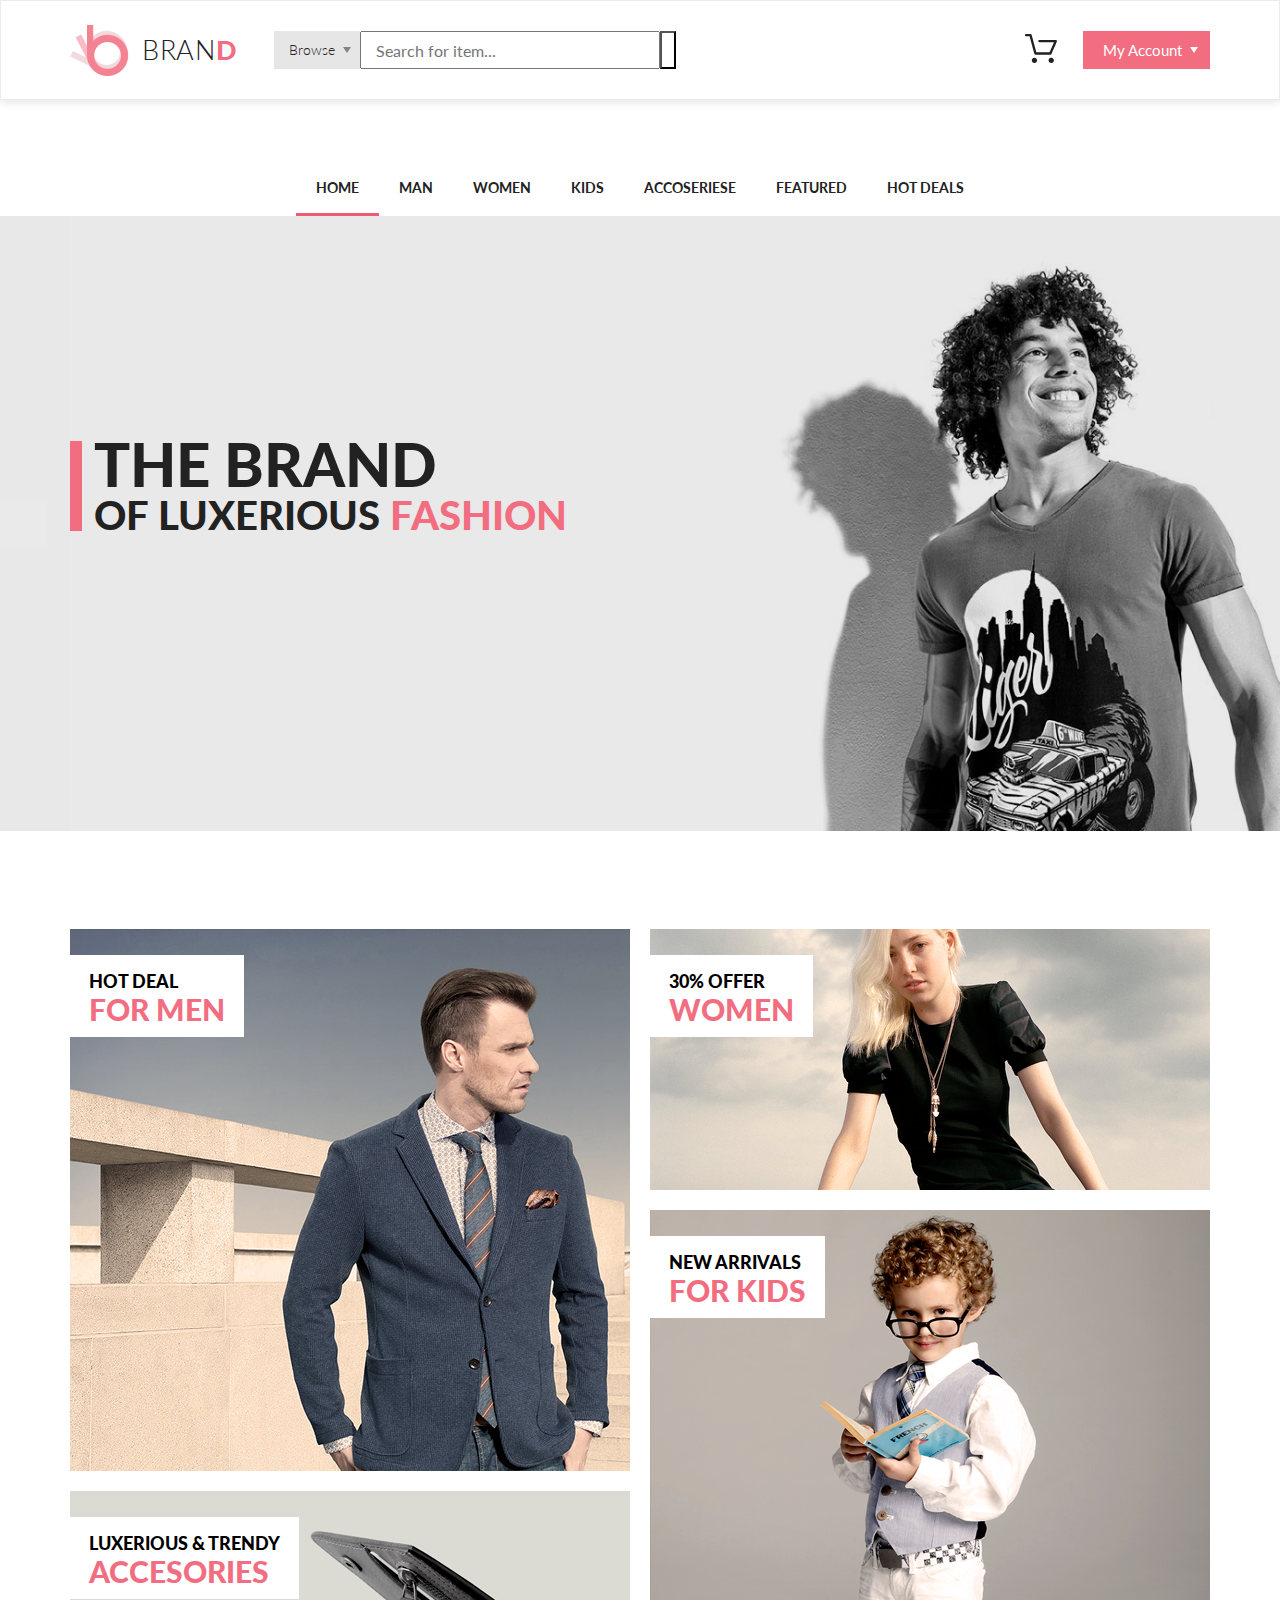
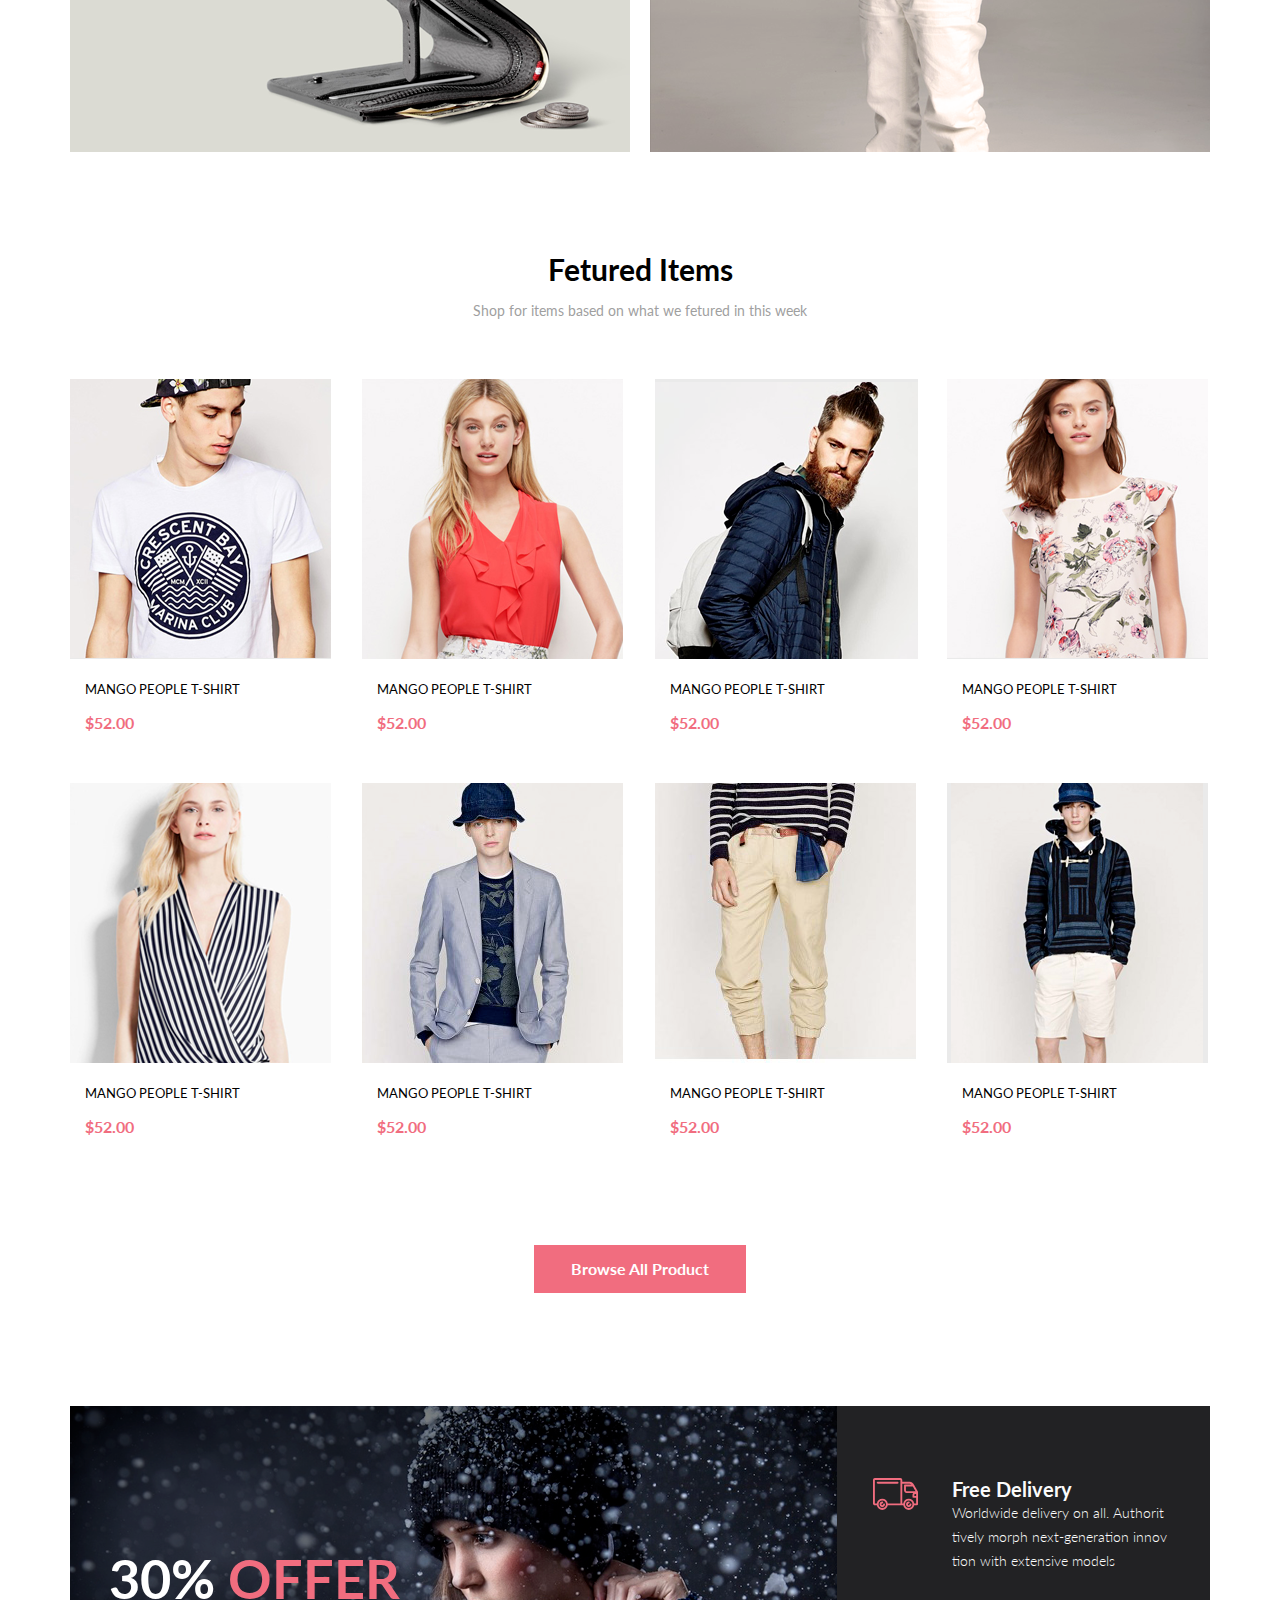
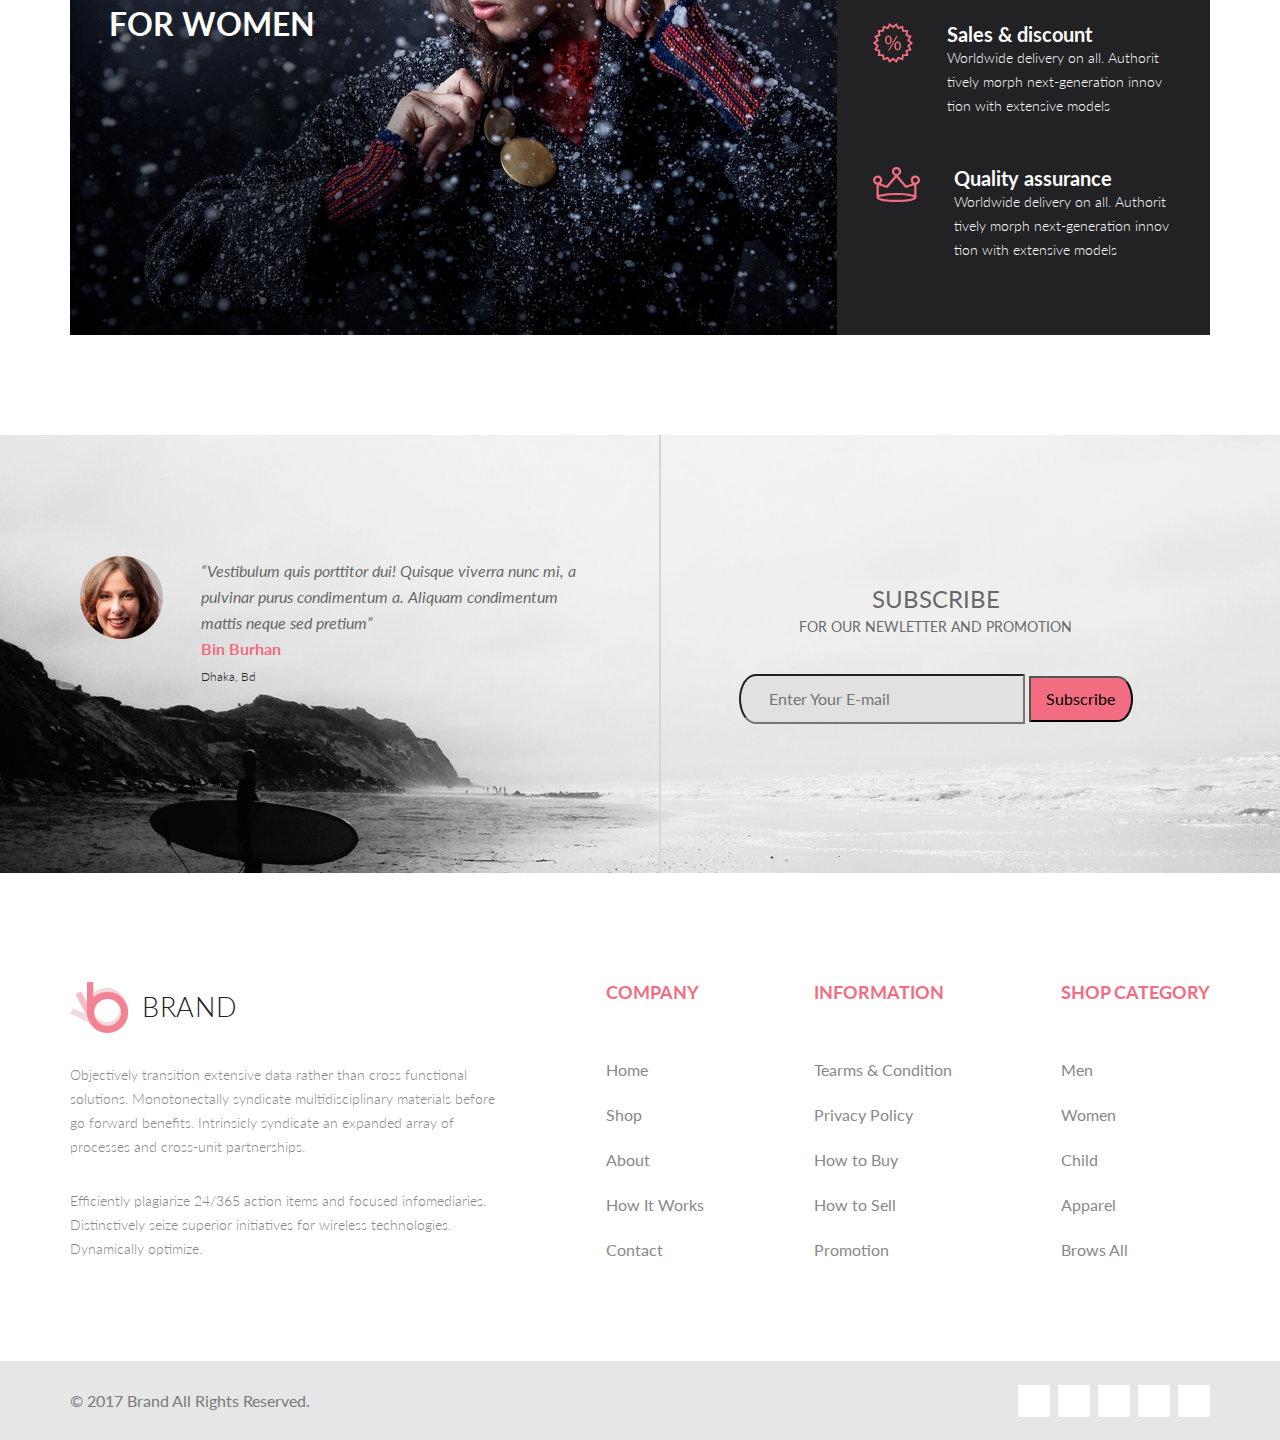
<file: index.html>
<!DOCTYPE html>
<html lang="en">
<head>
    <meta charset="UTF-8">
    <meta name="viewport" content="width=device-width, initial-scale=1.0">
    <meta http-equiv="X-UA-Compatible" content="ie=edge">
    <title>Shop</title>
    <link rel="stylesheet" href="https://use.fontawesome.com/releases/v5.1.0/css/all.css" integrity="sha384-lKuwvrZot6UHsBSfcMvOkWwlCMgc0TaWr+30HWe3a4ltaBwTZhyTEggF5tJv8tbt" crossorigin="anonymous">
    <link rel="stylesheet" href="style/normalize.css">
    <link rel="stylesheet" href="style/style.css">
    <link rel="stylesheet" href="style/product.css">
    <link rel="stylesheet" href="bower_components/jquery-ui/themes/base/all.css">
    <script src="bower_components/jquery/dist/jquery.min.js"></script>
    <script src="bower_components/jquery-ui/jquery-ui.min.js"></script>
</head>
<body>
    <header>
        <div class="container header-flex">
            <div class="header-right">
                <a href="index.html" class="header-logo"><img src="img/logo.png" alt="logo">bran<span>d</span></a>
                <form action="#" class="header-form">
                    <div class="browse-wrap">
                        <a href="#" class="header-browse">
                            <p>Browse</p>
                            <div class="arrow-down"></div>
                        </a>
                        <div class="drop-down">
                            <div class="mega-flex">
                                <h3>Women</h3>
                                <ul class="mega-list">
                                    <li><a href="#">Dresses</a></li>
                                    <li><a href="#">Tops</a></li>
                                    <li><a href="#">Sweaters/Knits</a></li>
                                    <li><a href="#">Jackets/Coats</a></li>
                                    <li><a href="#">Blazers</a></li>
                                    <li><a href="#">Denim</a></li>
                                    <li><a href="#">Leggings/Pants</a></li>
                                    <li><a href="#">Skirts/Shorts</a></li>
                                    <li><a href="#">Accessories </a></li>
                                </ul>
                                <h3>Men</h3>
                                <ul class="mega-list">
                                    <li><a href="#">Dresses</a></li>
                                    <li><a href="#">Tops</a></li>
                                    <li><a href="#">Sweaters/Knits</a></li>
                                    <li><a href="#">Jackets/Coats</a></li>
                                    <li><a href="#">Blazers</a></li>
                                    <li><a href="#">Denim</a></li>
                                    <li><a href="#">Leggings/Pants</a></li>
                                    <li><a href="#">Skirts/Shorts</a></li>
                                    <li><a href="#">Accessories </a></li>
                                </ul>
                            </div>
                        </div>  
                    </div>
                    <input type="search" placeholder="Search for item...">
                    <button class="search-header"><i class="fas fa-search"></i></button>
                </form>
            </div>
            <div class="header-left">
                <a href="shopping-cart.html"><img src="img/cart.svg" alt="cart"></a>
                <div class="header-account">
                    <p>My Account</p>
                    <div class="arrow-down"></div>
                    <div class="cart-menu">
                        <div class="item-cart">
                            <img src="img/item_cart.png" alt="">
                            <article class="item-cart__article">
                                <h4 class="cart-menu-title">Rebox Zane</h4>
                                <p class="stars">
                                    <i class="far fa-star fa-xs"></i><i class="far fa-star fa-xs"></i><i class="far fa-star fa-xs"></i><i class="far fa-star fa-xs"></i><i class="far fa-star fa-xs"></i>
                                </p>
                                <p class="count"><span class="cart-count">1</span> x <span class="cart-prize">$250</span></p>
                            </article>
                            <a href="#" class="del"><i class="fas fa-times-circle"></i></a>
                        </div>
                        <div class="item-cart">
                            <img src="img/item_cart.png" alt="">
                            <article class="item-cart__article">
                                <h4 class="cart-menu-title">Rebox Zane</h4>
                                <p class="stars">
                                    <i class="far fa-star fa-xs"></i><i class="far fa-star fa-xs"></i><i class="far fa-star fa-xs"></i><i class="far fa-star fa-xs"></i><i class="far fa-star fa-xs"></i>
                                </p>
                                <p class="count"><span class="cart-count">1</span> x <span class="cart-prize">$250</span></p>
                            </article>
                            <a href="#" class="del"><i class="fas fa-times-circle"></i></a>
                        </div>
                        <p class="total_cart">TOTAL <span>$500.00</span></p>
                        <a href="checkout.html" class="btn_cart-menu">Checkout</a>
                        <a href="shopping-cart.html" class="btn_cart-menu">Go to cart</a>
                    </div>
                </div>
            </div>
        </div>
    </header>
    <div class="main">
        <nav>
            <div class="container">
                <ul class="nav-menu">
                    <li><a class="menu-active" href="#">Home</a></li>
                    <li><a href="product.html">Man</a>
                        <div class="mega-box">
                            <div class="mega-flex">
                                <h3>Women</h3>
                                <ul class="mega-list">
                                    <li><a href="#">Dresses</a></li>
                                    <li><a href="#">Tops</a></li>
                                    <li><a href="#">Sweaters/Knits</a></li>
                                    <li><a href="#">Jackets/Coats</a></li>
                                    <li><a href="#">Blazers</a></li>
                                    <li><a href="#">Denim</a></li>
                                    <li><a href="#">Leggings/Pants</a></li>
                                    <li><a href="#">Skirts/Shorts</a></li>
                                    <li><a href="#">Accessories </a></li>
                                </ul>
                            </div>
                            <div class="mega-flex">
                                <h3>Women</h3>
                                <ul class="mega-list">
                                    <li><a href="#">Dresses</a></li>
                                    <li><a href="#">Tops</a></li>
                                    <li><a href="#">Sweaters/Knits</a></li>
                                    <li><a href="#">Jackets/Coats</a></li>
                                    <li><a href="#">Blazers</a></li>
                                    <li><a href="#">Denim</a></li>
                                </ul>
                            </div>
                        </div>
                    </li>
                    <li><a href="#">Women</a>
                        <div class="mega-box">
                            <div class="mega-flex">
                                <h3>Women</h3>
                                <ul class="mega-list">
                                    <li><a href="#">Dresses</a></li>
                                    <li><a href="#">Tops</a></li>
                                    <li><a href="#">Sweaters/Knits</a></li>
                                    <li><a href="#">Jackets/Coats</a></li>
                                    <li><a href="#">Blazers</a></li>
                                    <li><a href="#">Denim</a></li>
                                    <li><a href="#">Leggings/Pants</a></li>
                                    <li><a href="#">Skirts/Shorts</a></li>
                                    <li><a href="#">Accessories </a></li>
                                </ul>
                            </div>
                            <div class="mega-flex">
                                <h3>Women</h3>
                                <ul class="mega-list">
                                    <li><a href="#">Dresses</a></li>
                                    <li><a href="#">Tops</a></li>
                                    <li><a href="#">Sweaters/Knits</a></li>
                                    <li><a href="#">Jackets/Coats</a></li>
                                    <li><a href="#">Blazers</a></li>
                                    <li><a href="#">Denim</a></li>
                                </ul>
                                <h3>Women</h3>
                                <ul class="mega-list">
                                    <li><a href="#">Dresses</a></li>
                                    <li><a href="#">Tops</a></li>
                                    <li><a href="#">Sweaters/Knits</a></li>
                                </ul>
                            </div>
                            <div class="mega-flex">
                                <h3>Women</h3>
                                <ul class="mega-list">
                                    <li><a href="#">Dresses</a></li>
                                    <li><a href="#">Tops</a></li>
                                    <li><a href="#">Sweaters/Knits</a></li>
                                    <li><a href="#">Jackets/Coats</a></li>
                                    <li><a href="#">Blazers</a></li>
                                    <li><a href="#">Denim</a></li>
                                </ul>
                                <div class="sale_img">
                                    <img src="img/sale.png" alt="sale">
                                    <p class="text-sale">Super<br>sale!</p>
                                </div>
                            </div>
                        </div>
                    </li>
                    <li><a href="#">Kids</a></li>
                    <li><a href="#">Accoseriese</a></li>
                    <li><a href="#">Featured</a></li>
                    <li><a href="#">Hot Deals</a></li>
                </ul>
            </div>
        </nav>
        <div class="slider">
            <a href="#" class="arrow-btn left"><i class="fas fa-angle-left fa-lg"></i></a>
            
            <div class="container slider-back">
                
                <div class="slider-text">
                    <h2>THE BRAND</h2>    
                    <p>OF LUXERIOUS <span>FASHION</span></p>    
                </div>
                <img src="img/slider.png" alt="" id="slider-img">
            </div>
            <a href="#" class="arrow-btn right"><i class="fas fa-angle-right fa-lg"></i></a>
        </div>
        <div class="offers container">
            <div class="offers-right">
                <div class="offers-big">
                    <img src="img/man.png" alt="hot sale">
                    <div class="offers-text"><h3>hot deal</h3><span>for men</span></div>
                </div>
                <div class="offers-min">
                    <img src="img/accesor.png" alt="luxerious accesor">
                    <div class="offers-text"><h3>luxerious &amp; trendy</h3><span>accesories</span></div>
                </div>
            </div>
            <div class="offers-left">
                <div class="offers-min">
                    <img src="img/woman.png" alt="offer for women">
                    <div class="offers-text"><h3>30% offer</h3><span>women</span></div>
                </div>
                <div class="offers-big">
                    <img src="img/kid.png" alt="for kids">
                    <div class="offers-text"><h3>new arrivals</h3><span>for kids</span></div>
                </div>
            </div>
        </div>
        <div class="fetured container">
            <h2>fetured items</h2>
            <p>Shop for items based on what we fetured in this week</p>
            <div class="fetured-items container">
                <div class="hover-item">
                    <a href="single_page.html" class="item">
                        <img src="img/layer2.png" alt="">
                        <div class="item-desc">
                            <h3>mango people t-shirt</h3>
                            <p>$52.00</p>
                        </div>
                    </a>
                    <div class="flex-center">
                        <a href="#" class="add-to-cart">
                            <img src="img/white_cart.svg" alt="cart">
                            Add to Cart
                        </a>
                    </div>
                </div>
                <div class="hover-item">
                    <a href="#" class="item">
                        <img src="img/layer3.png" alt="">
                        <div class="item-desc">
                            <h3>mango people t-shirt</h3>
                            <p>$52.00</p>
                        </div>
                    </a>
                    <div class="flex-center">
                        <a href="#" class="add-to-cart">
                            <img src="img/white_cart.svg" alt="cart">
                            Add to Cart
                        </a>
                    </div>
                </div>
                <div class="hover-item">
                    <a href="#" class="item">
                        <img src="img/layer4.png" alt="">
                        <div class="item-desc">
                            <h3>mango people t-shirt</h3>
                            <p>$52.00</p>
                        </div>
                    </a>
                    <div class="flex-center">
                        <a href="#" class="add-to-cart">
                            <img src="img/white_cart.svg" alt="cart">
                            Add to Cart
                        </a>
                    </div>
                </div>
                <div class="hover-item">
                    <a href="#" class="item">
                        <img src="img/layer5.png" alt="">
                        <div class="item-desc">
                            <h3>mango people t-shirt</h3>
                            <p>$52.00</p>
                        </div>
                    </a>
                    <div class="flex-center">
                        <a href="#" class="add-to-cart">
                            <img src="img/white_cart.svg" alt="cart">
                            Add to Cart
                        </a>
                    </div>
                </div>
                <div class="hover-item">
                    <a href="#" class="item">
                        <img src="img/layer6.png" alt="">
                        <div class="item-desc">
                            <h3>mango people t-shirt</h3>
                            <p>$52.00</p>
                        </div>
                    </a>
                    <div class="flex-center">
                        <a href="#" class="add-to-cart">
                            <img src="img/white_cart.svg" alt="cart">
                            Add to Cart
                        </a>
                    </div>
                </div>
                <div class="hover-item">
                    <a href="#" class="item">
                        <img src="img/layer7.png" alt="">
                        <div class="item-desc">
                            <h3>mango people t-shirt</h3>
                            <p>$52.00</p>
                        </div>
                    </a>
                    <div class="flex-center">
                        <a href="#" class="add-to-cart">
                            <img src="img/white_cart.svg" alt="cart">
                            Add to Cart
                        </a>
                    </div>
                </div>
                <div class="hover-item">
                    <a href="#" class="item">
                        <img src="img/layer8.png" alt="">
                        <div class="item-desc">
                            <h3>mango people t-shirt</h3>
                            <p>$52.00</p>
                        </div>
                    </a>
                    <div class="flex-center">
                        <a href="#" class="add-to-cart">
                            <img src="img/white_cart.svg" alt="cart">
                            Add to Cart
                        </a>
                    </div>
                </div>
                <div class="hover-item">
                    <a href="#" class="item">
                        <img src="img/layer9.png" alt="">
                        <div class="item-desc">
                            <h3>mango people t-shirt</h3>
                            <p>$52.00</p>
                        </div>
                    </a>
                    <div class="flex-center">
                        <a href="#" class="add-to-cart">
                            <img src="img/white_cart.svg" alt="cart">
                            Add to Cart
                        </a>
                    </div>
                </div>
            </div>
            <div class="btn-wrapper">
                <a class="fetured-btn" href="product.html">browse all product</a>
            </div>
            <div class="feature-banner">
                <div class="right-feature">
                    <img src="img/feature.png" alt="woman">
                    <div class="feature-text">
                        <h3>30% <span>offer</span></h3>
                        <p>for women</p>
                    </div>
                </div>
                <div class="left-feature">
                    <div class="features">
                        <div class="features-img">
                            <img src="img/van.svg" alt="van">
                        </div>
                        <div class="features-text">
                            <h3>Free Delivery</h3>    
                            <p>Worldwide delivery on all. Authorit tively morph next-generation innov tion with extensive models</p>
                        </div>
                    </div>
                    <div class="features">
                        <div class="features-img">
                            <img src="img/percent.svg" alt="van">
                        </div>
                        <div class="features-text">
                            <h3>Sales &amp; discount</h3>    
                            <p>Worldwide delivery on all. Authorit tively morph next-generation innov tion with extensive models</p>
                        </div>
                    </div>
                    <div class="features">
                        <div class="features-img">
                            <img src="img/crown.svg" alt="van">
                        </div>
                        <div class="features-text">
                            <h3>Quality assurance</h3>    
                            <p>Worldwide delivery on all. Authorit tively morph next-generation innov tion with extensive models</p>
                        </div>
                    </div>
                </div>   
            </div>
        </div>
        <div class="subscribe">
            <div class="container subscribe-container">
                <div class="left-subscribe">
                    <div class="subscribe-image">
                        <img src="img/binburhan.png" alt="author">
                    </div>
                    <div class="subscribe-text">
                        <p class="quote-text">
                            &#8220;Vestibulum quis porttitor dui! Quisque viverra nunc mi, a pulvinar purus condimentum a. Aliquam condimentum mattis neque sed pretium&#8221;
                        </p>
                        <p class="quote-author">
                            Bin Burhan <br> <span>Dhaka, Bd</span>
                        </p>
                    </div>   
                </div>
                <div class="right-subscribe">
                    <h3>Subscribe</h3>
                    <p>FOR OUR NEWLETTER AND PROMOTION</p>
                    <form action="#" class="subscribe-form">
                        <input type="email" name="email" placeholder="Enter Your E-mail">
                        <button class="useremail">Subscribe</button>
                    </form>  
                </div>
            </div>
        </div>
    </div>
    <footer>
        <section class="container footer-section">
            <section class="footer-description">
                <a href="index.html" class="header-logo">
                    <img src="img/logo.png" alt="logo">brand
                </a>
                <p>
                    Objectively transition extensive data rather than cross functional solutions. Monotonectally syndicate multidisciplinary materials before go forward benefits. Intrinsicly syndicate an expanded array of processes and cross-unit partnerships.      
                </p>
                <p>
                    Efficiently plagiarize 24/365 action items and focused infomediaries.
                    Distinctively seize superior initiatives for wireless technologies. Dynamically optimize.
                </p>
            </section>
            <nav class="footer-nav">
                <h3 class="footer-nav__title">COMPANY</h3>
                <ul>
                    <li>
                        <a href="#" class="footer-nav__item">Home</a>
                    </li>
                    <li>
                        <a href="#" class="footer-nav__item">Shop</a>
                    </li>
                    <li>
                        <a href="#" class="footer-nav__item">About</a>
                    </li>
                    <li>
                        <a href="#" class="footer-nav__item">How It Works</a>
                    </li>
                    <li>
                        <a href="#" class="footer-nav__item">Contact</a>
                    </li>
                </ul>
            </nav>
            <nav class="footer-nav">
                <h3 class="footer-nav__title">INFORMATION</h3>
                <ul>                 
                    <li>
                        <a href="#" class="footer-nav__item">Tearms &amp; Condition</a>
                    </li>
                    <li>
                        <a href="#" class="footer-nav__item">Privacy Policy</a>
                    </li>
                    <li>
                        <a href="#" class="footer-nav__item">How to Buy</a>
                    </li>
                    <li>
                        <a href="#" class="footer-nav__item">How to Sell</a>
                    </li>
                    <li>
                        <a href="#" class="footer-nav__item">Promotion</a>
                    </li>
                </ul>
            </nav>
            <nav class="footer-nav">
                <h3 class="footer-nav__title">SHOP CATEGORY</h3>
                <ul>   
                    <li>
                        <a href="#" class="footer-nav__item">Men</a>
                    </li>
                    <li>
                        <a href="#" class="footer-nav__item">Women</a>
                    </li>
                    <li>
                        <a href="#" class="footer-nav__item">Child</a>
                    </li>
                    <li>
                        <a href="#" class="footer-nav__item">Apparel</a>
                    </li>
                    <li>
                        <a href="#" class="footer-nav__item">Brows All</a>
                    </li>
                </ul>
            </nav> 
        </section>
        <section class="section-bottom">
            <div class="container section-bottom__flex">
                <p class="copyright">
                    &copy; 2017  Brand  All Rights Reserved.
                </p>
                <div class="icons">
                    <a href="#" class="social"><i class="fab fa-facebook-f"></i></a>
                    <a href="#" class="social"><i class="fab fa-twitter"></i></a>
                    <a href="#" class="social"><i class="fab fa-linkedin-in fa-disable"></i></a>
                    <a href="#" class="social"><i class="fab fa-pinterest-p"></i></a>
                    <a href="#" class="social"><i class="fab fa-google-plus-g"></i></a>  
                </div>
            </div>
            
        </section>
    </footer>
    <script src="js/Carousel.js"></script>
    <script>
        $(document).ready(() => {
            let carousel = new Carousel('json/popItem.json', '.slider', '#slider-img');
        });
    </script>
</body>
</html>
</file>
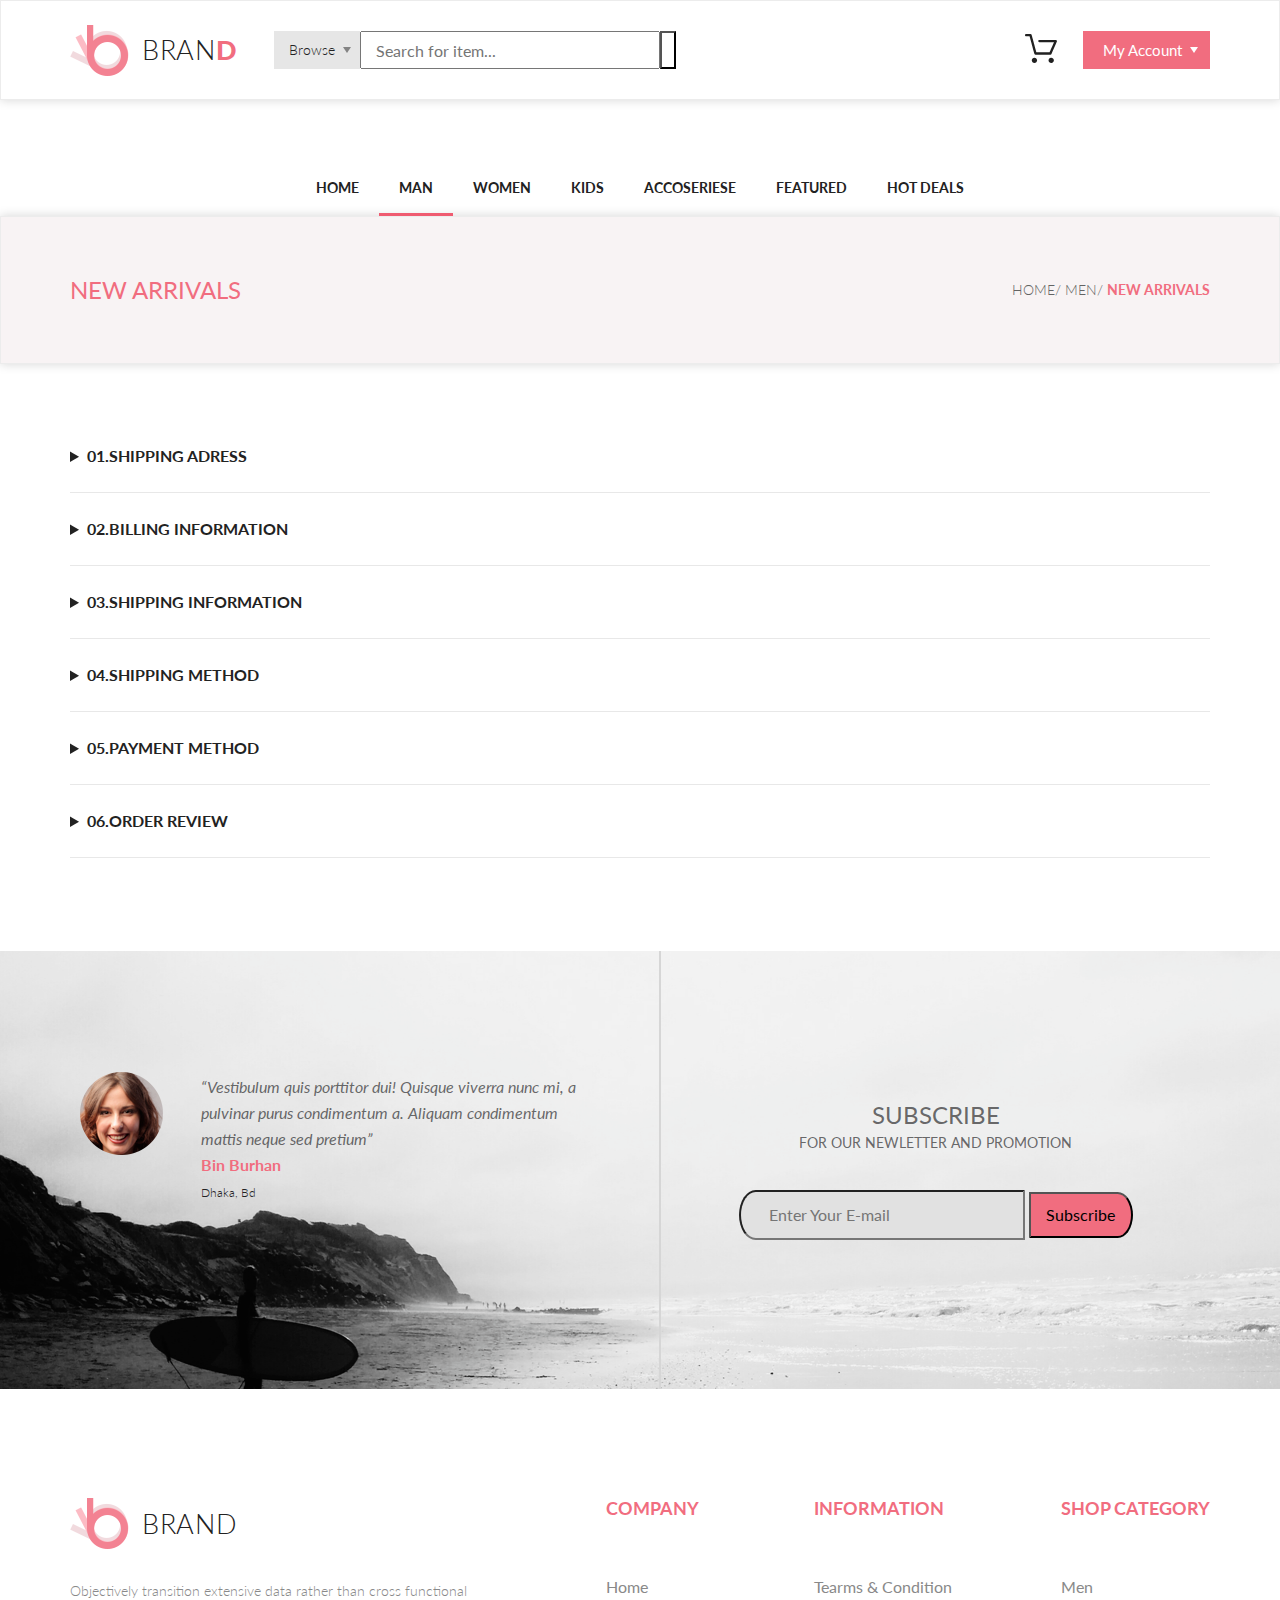
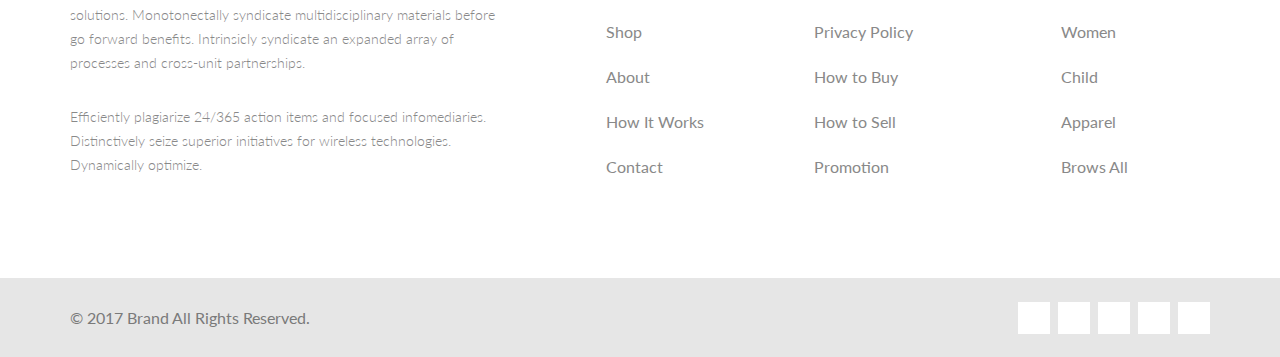
<file: checkout.html>
<!DOCTYPE html>
<html lang="en">

<head>
    <meta charset="UTF-8">
    <meta name="viewport" content="width=device-width, initial-scale=1.0">
    <meta http-equiv="X-UA-Compatible" content="ie=edge">
    <title>Checkout</title>
    <link rel="stylesheet" href="https://use.fontawesome.com/releases/v5.1.0/css/all.css" integrity="sha384-lKuwvrZot6UHsBSfcMvOkWwlCMgc0TaWr+30HWe3a4ltaBwTZhyTEggF5tJv8tbt"
        crossorigin="anonymous">
    <link rel="stylesheet" href="style/normalize.css">
    <link rel="stylesheet" href="style/style.css">
    <link rel="stylesheet" href="style/product.css">
</head>

<body>
    <header>
        <div class="container header-flex">
            <div class="header-right">
                <a href="index.html" class="header-logo">
                    <img src="img/logo.png" alt="logo">bran
                    <span>d</span>
                </a>
                <form action="#" class="header-form">
                    <div class="browse-wrap">
                        <a href="#" class="header-browse">
                            <p>Browse</p>
                            <div class="arrow-down"></div>
                        </a>
                        <div class="drop-down">
                            <div class="mega-flex">
                                <h3>Women</h3>
                                <ul class="mega-list">
                                    <li>
                                        <a href="#">Dresses</a>
                                    </li>
                                    <li>
                                        <a href="#">Tops</a>
                                    </li>
                                    <li>
                                        <a href="#">Sweaters/Knits</a>
                                    </li>
                                    <li>
                                        <a href="#">Jackets/Coats</a>
                                    </li>
                                    <li>
                                        <a href="#">Blazers</a>
                                    </li>
                                    <li>
                                        <a href="#">Denim</a>
                                    </li>
                                    <li>
                                        <a href="#">Leggings/Pants</a>
                                    </li>
                                    <li>
                                        <a href="#">Skirts/Shorts</a>
                                    </li>
                                    <li>
                                        <a href="#">Accessories </a>
                                    </li>
                                </ul>
                                <h3>Men</h3>
                                <ul class="mega-list">
                                    <li>
                                        <a href="#">Dresses</a>
                                    </li>
                                    <li>
                                        <a href="#">Tops</a>
                                    </li>
                                    <li>
                                        <a href="#">Sweaters/Knits</a>
                                    </li>
                                    <li>
                                        <a href="#">Jackets/Coats</a>
                                    </li>
                                    <li>
                                        <a href="#">Blazers</a>
                                    </li>
                                    <li>
                                        <a href="#">Denim</a>
                                    </li>
                                    <li>
                                        <a href="#">Leggings/Pants</a>
                                    </li>
                                    <li>
                                        <a href="#">Skirts/Shorts</a>
                                    </li>
                                    <li>
                                        <a href="#">Accessories </a>
                                    </li>
                                </ul>
                            </div>
                        </div>
                    </div>
                    <input type="search" placeholder="Search for item...">
                    <button class="search-header">
                        <i class="fas fa-search"></i>
                    </button>
                </form>
            </div>
            <div class="header-left">
                <a href="#">
                    <img src="img/cart.svg" alt="cart">
                </a>
                <a href="#" class="header-account">
                    <p>My Account</p>
                    <div class="arrow-down"></div>
                </a>
            </div>
        </div>
    </header>
    <div class="main">
        <nav>
            <div class="container">
                <ul class="nav-menu">
                    <li>
                        <a href="index.html">Home</a>
                    </li>
                    <li>
                        <a href="#" class="menu-active">Man</a>
                        <div class="mega-box">
                            <div class="mega-flex">
                                <h3>Women</h3>
                                <ul class="mega-list">
                                    <li>
                                        <a href="#">Dresses</a>
                                    </li>
                                    <li>
                                        <a href="#">Tops</a>
                                    </li>
                                    <li>
                                        <a href="#">Sweaters/Knits</a>
                                    </li>
                                    <li>
                                        <a href="#">Jackets/Coats</a>
                                    </li>
                                    <li>
                                        <a href="#">Blazers</a>
                                    </li>
                                    <li>
                                        <a href="#">Denim</a>
                                    </li>
                                    <li>
                                        <a href="#">Leggings/Pants</a>
                                    </li>
                                    <li>
                                        <a href="#">Skirts/Shorts</a>
                                    </li>
                                    <li>
                                        <a href="#">Accessories </a>
                                    </li>
                                </ul>
                            </div>
                            <div class="mega-flex">
                                <h3>Women</h3>
                                <ul class="mega-list">
                                    <li>
                                        <a href="#">Dresses</a>
                                    </li>
                                    <li>
                                        <a href="#">Tops</a>
                                    </li>
                                    <li>
                                        <a href="#">Sweaters/Knits</a>
                                    </li>
                                    <li>
                                        <a href="#">Jackets/Coats</a>
                                    </li>
                                    <li>
                                        <a href="#">Blazers</a>
                                    </li>
                                    <li>
                                        <a href="#">Denim</a>
                                    </li>
                                </ul>
                            </div>
                        </div>
                    </li>
                    <li>
                        <a href="#">Women</a>
                        <div class="mega-box">
                            <div class="mega-flex">
                                <h3>Women</h3>
                                <ul class="mega-list">
                                    <li>
                                        <a href="#">Dresses</a>
                                    </li>
                                    <li>
                                        <a href="#">Tops</a>
                                    </li>
                                    <li>
                                        <a href="#">Sweaters/Knits</a>
                                    </li>
                                    <li>
                                        <a href="#">Jackets/Coats</a>
                                    </li>
                                    <li>
                                        <a href="#">Blazers</a>
                                    </li>
                                    <li>
                                        <a href="#">Denim</a>
                                    </li>
                                    <li>
                                        <a href="#">Leggings/Pants</a>
                                    </li>
                                    <li>
                                        <a href="#">Skirts/Shorts</a>
                                    </li>
                                    <li>
                                        <a href="#">Accessories </a>
                                    </li>
                                </ul>
                            </div>
                            <div class="mega-flex">
                                <h3>Women</h3>
                                <ul class="mega-list">
                                    <li>
                                        <a href="#">Dresses</a>
                                    </li>
                                    <li>
                                        <a href="#">Tops</a>
                                    </li>
                                    <li>
                                        <a href="#">Sweaters/Knits</a>
                                    </li>
                                    <li>
                                        <a href="#">Jackets/Coats</a>
                                    </li>
                                    <li>
                                        <a href="#">Blazers</a>
                                    </li>
                                    <li>
                                        <a href="#">Denim</a>
                                    </li>
                                </ul>
                                <h3>Women</h3>
                                <ul class="mega-list">
                                    <li>
                                        <a href="#">Dresses</a>
                                    </li>
                                    <li>
                                        <a href="#">Tops</a>
                                    </li>
                                    <li>
                                        <a href="#">Sweaters/Knits</a>
                                    </li>
                                </ul>
                            </div>
                            <div class="mega-flex">
                                <h3>Women</h3>
                                <ul class="mega-list">
                                    <li>
                                        <a href="#">Dresses</a>
                                    </li>
                                    <li>
                                        <a href="#">Tops</a>
                                    </li>
                                    <li>
                                        <a href="#">Sweaters/Knits</a>
                                    </li>
                                    <li>
                                        <a href="#">Jackets/Coats</a>
                                    </li>
                                    <li>
                                        <a href="#">Blazers</a>
                                    </li>
                                    <li>
                                        <a href="#">Denim</a>
                                    </li>
                                </ul>
                                <div class="sale_img">
                                    <img src="img/sale.png" alt="sale">
                                    <p class="text-sale">Super
                                        <br>sale!</p>
                                </div>
                            </div>
                        </div>
                    </li>
                    <li>
                        <a href="#">Kids</a>
                    </li>
                    <li>
                        <a href="#">Accoseriese</a>
                    </li>
                    <li>
                        <a href="#">Featured</a>
                    </li>
                    <li>
                        <a href="#">Hot Deals</a>
                    </li>
                </ul>
            </div>
        </nav>
        <section>
            <header class="product-header">
                <div class="container product-header_container">
                    <h3 class="product-header_title">New Arrivals</h3>
                    <div>
                        <a href="index.html" class="breadcrumbs">Home/</a>
                        <a href="#" class="breadcrumbs">Men/</a>
                        <a href="#" class="breadcrumbs">New Arrivals</a>
                    </div>
                </div>
            </header>
            <section class="checkout container">
                <details class="checkout-item">
                    <summary class="summary">01.Shipping Adress</summary>
                    <section class="proposal-wrap">
                        <section class="reg-proposal">
                            <h3 class="checkout-title">Check as a guest or register</h3>
                            <p class="checkout-message checkout-title__checkout-message">Register with us for future convenience</p>
                            <form action="#" class="checkout-item__form">
                                <label for="guest" class="input-name input-name__radio">
                                    <input type="radio" name="checkout" id="guest">checkout as guest</label>
                                <br>
                                <label for="register" class="input-name">
                                    <input type="radio" name="checkout" id="register" checked>register</label>
                            </form>
                            <h3 class="checkout-title">Register and save time!</h3>
                            <p class="checkout-message checkout-title__checkout-message">Register with us for future convenience</p>
                            <div class="plusses">
                                <p class="checkout-message checkout-title__checkout-message">&#8811; Fast and easy checkout</p>
                                <p class="checkout-message checkout-title__checkout-message">&#8811; Easy access to your order history and status</p>
                            </div>
                            <a href="#" class="btn reg-proposal__btn">Continue</a>
                        </section>
                        <section class="log-in">
                            <h3 class="checkout-title">Already registed?</h3>
                            <p class="checkout-message checkout-title__checkout-message">Please log in below</p>
                            <form action="#" class="checkout-item__form-log-in">
                                <label for="email" class="input-name">
                                    EMAIL ADDRESS
                                    <em>*</em>
                                    <br>
                                    <input type="email" name="email" id="email" class="input" required>
                                </label>
                                <br>
                                <label for="password" class="input-name">
                                    PASSWORD
                                    <em>*</em>
                                    <br>
                                    <input type="password" name="checkout" id="password" class="input" required>
                                </label>
                                <br>
                                <span class="required">* Required Fileds</span>
                            </form>
                            <a href="#" class="btn log-in__btn">LOG IN</a>
                            <a href="#" class="if-forgot">Forgot Password ?</a>
                        </section>
                    </section>
                </details>
                <details class="checkout-item">
                    <summary class="summary">02.BILLING INFORMATION</summary>
                </details>
                <details class="checkout-item">
                    <summary class="summary">03.SHIPPING INFORMATION</summary>
                </details>
                <details class="checkout-item">
                    <summary class="summary">04.SHIPPING METHOD</summary>
                </details>
                <details class="checkout-item">
                    <summary class="summary">05.PAYMENT METHOD</summary>
                </details>
                <details class="checkout-item">
                    <summary class="summary">06.ORDER REVIEW</summary>
                </details>
            </section>
            <div class="subscribe">
                <div class="container subscribe-container">
                    <div class="left-subscribe">
                        <div class="subscribe-image">
                            <img src="img/binburhan.png" alt="author">
                        </div>
                        <div class="subscribe-text">
                            <p class="quote-text">
                                &#8220;Vestibulum quis porttitor dui! Quisque viverra nunc mi, a pulvinar purus condimentum a. Aliquam condimentum mattis
                                neque sed pretium&#8221;
                            </p>
                            <p class="quote-author">
                                Bin Burhan
                                <br>
                                <span>Dhaka, Bd</span>
                            </p>
                        </div>
                    </div>
                    <div class="right-subscribe">
                        <h3>Subscribe</h3>
                        <p>FOR OUR NEWLETTER AND PROMOTION</p>
                        <form action="#" class="subscribe-form">
                            <input type="email" name="email" placeholder="Enter Your E-mail">
                            <button class="useremail">Subscribe</button>
                        </form>
                    </div>
                </div>
            </div>
        </section>
    </div>
    <footer>
        <section class="container footer-section">
            <section class="footer-description">
                <a href="index.html" class="header-logo">
                    <img src="img/logo.png" alt="logo">brand
                </a>
                <p>
                    Objectively transition extensive data rather than cross functional solutions. Monotonectally syndicate multidisciplinary
                    materials before go forward benefits. Intrinsicly syndicate an expanded array of processes and cross-unit
                    partnerships.
                </p>
                <p>
                    Efficiently plagiarize 24/365 action items and focused infomediaries. Distinctively seize superior initiatives for wireless
                    technologies. Dynamically optimize.
                </p>
            </section>
            <nav class="footer-nav">
                <h3 class="footer-nav__title">COMPANY</h3>
                <ul>
                    <li>
                        <a href="index.html" class="footer-nav__item">Home</a>
                    </li>
                    <li>
                        <a href="#" class="footer-nav__item">Shop</a>
                    </li>
                    <li>
                        <a href="#" class="footer-nav__item">About</a>
                    </li>
                    <li>
                        <a href="#" class="footer-nav__item">How It Works</a>
                    </li>
                    <li>
                        <a href="#" class="footer-nav__item">Contact</a>
                    </li>
                </ul>
            </nav>
            <nav class="footer-nav">
                <h3 class="footer-nav__title">INFORMATION</h3>
                <ul>
                    <li>
                        <a href="#" class="footer-nav__item">Tearms &amp; Condition</a>
                    </li>
                    <li>
                        <a href="#" class="footer-nav__item">Privacy Policy</a>
                    </li>
                    <li>
                        <a href="#" class="footer-nav__item">How to Buy</a>
                    </li>
                    <li>
                        <a href="#" class="footer-nav__item">How to Sell</a>
                    </li>
                    <li>
                        <a href="#" class="footer-nav__item">Promotion</a>
                    </li>
                </ul>
            </nav>
            <nav class="footer-nav">
                <h3 class="footer-nav__title">SHOP CATEGORY</h3>
                <ul>
                    <li>
                        <a href="#" class="footer-nav__item">Men</a>
                    </li>
                    <li>
                        <a href="#" class="footer-nav__item">Women</a>
                    </li>
                    <li>
                        <a href="#" class="footer-nav__item">Child</a>
                    </li>
                    <li>
                        <a href="#" class="footer-nav__item">Apparel</a>
                    </li>
                    <li>
                        <a href="#" class="footer-nav__item">Brows All</a>
                    </li>
                </ul>
            </nav>
        </section>
        <section class="section-bottom">
            <div class="container section-bottom__flex">
                <p class="copyright">
                    &copy; 2017 Brand All Rights Reserved.
                </p>
                <div class="icons">
                    <a href="#" class="social">
                        <i class="fab fa-facebook-f"></i>
                    </a>
                    <a href="#" class="social">
                        <i class="fab fa-twitter"></i>
                    </a>
                    <a href="#" class="social">
                        <i class="fab fa-linkedin-in fa-disable"></i>
                    </a>
                    <a href="#" class="social">
                        <i class="fab fa-pinterest-p"></i>
                    </a>
                    <a href="#" class="social">
                        <i class="fab fa-google-plus-g"></i>
                    </a>
                </div>
            </div>
        </section>
    </footer>
</body>

</html>
</file>
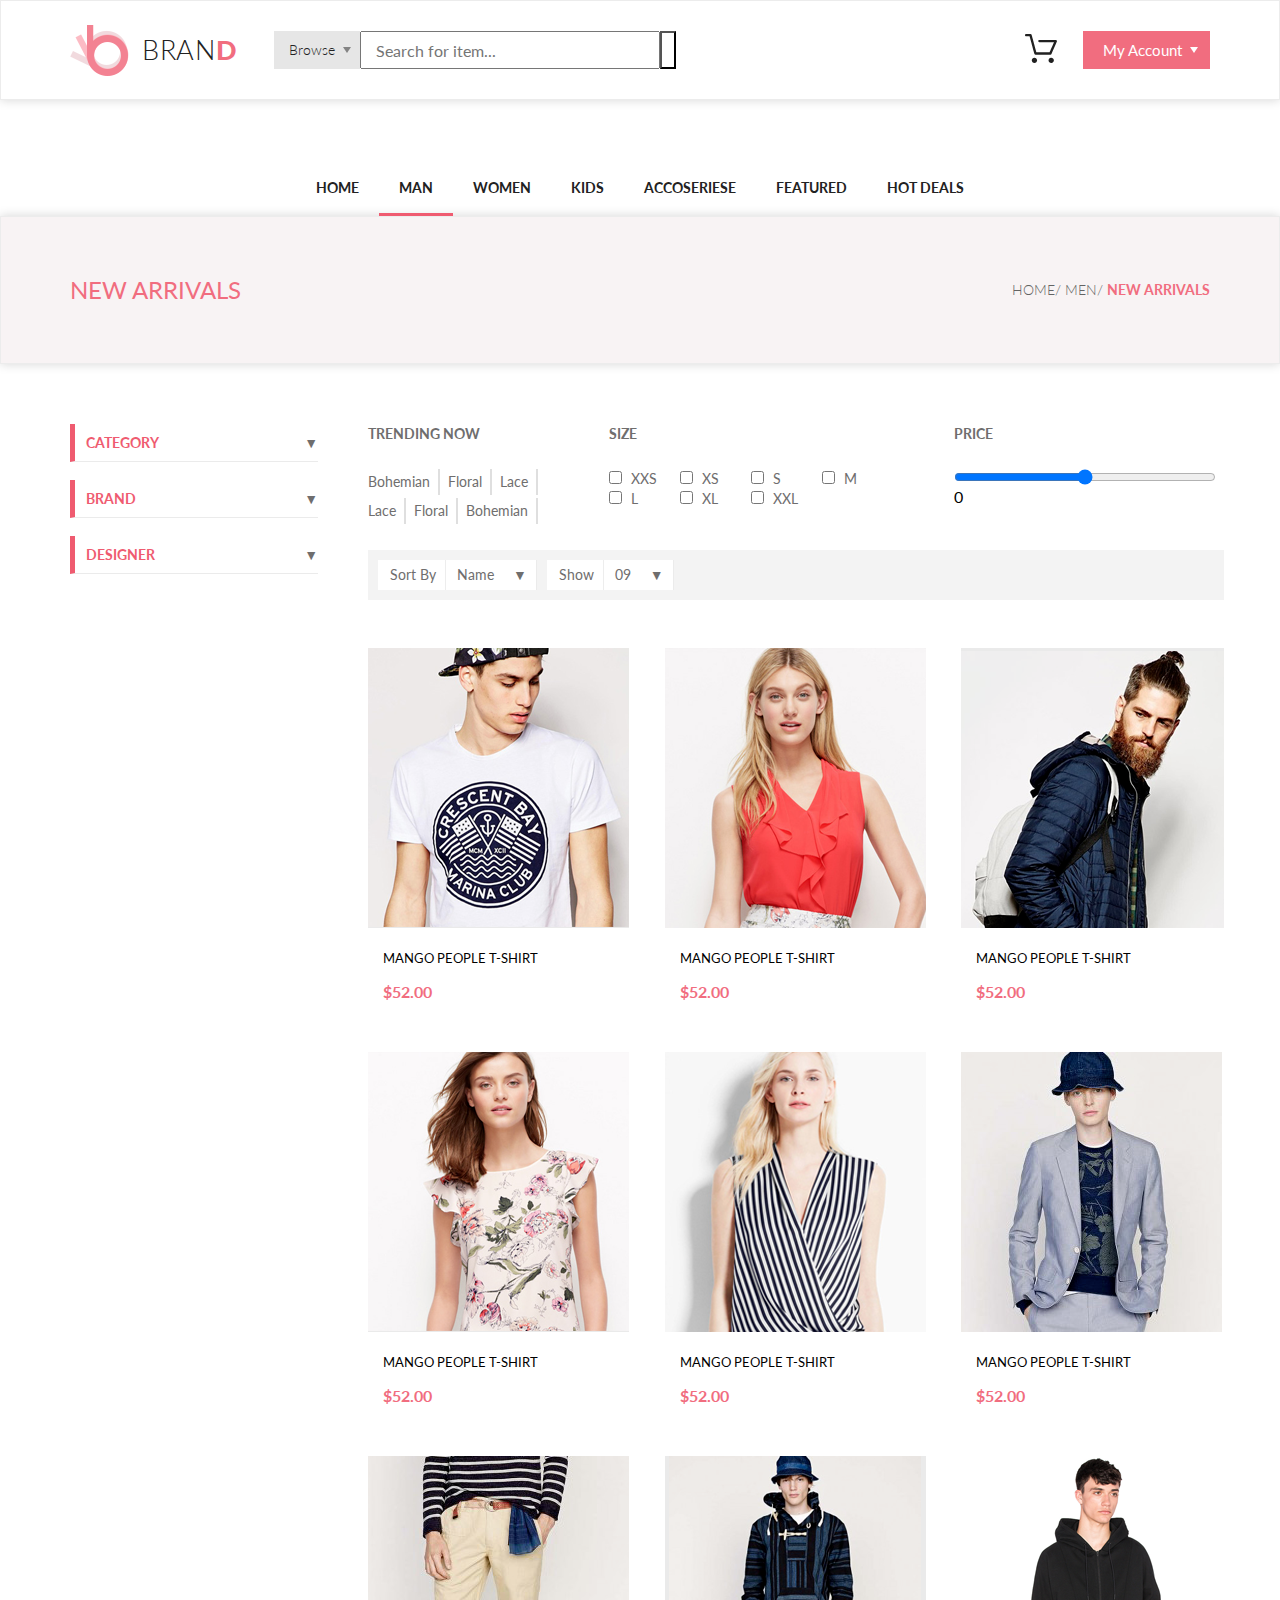
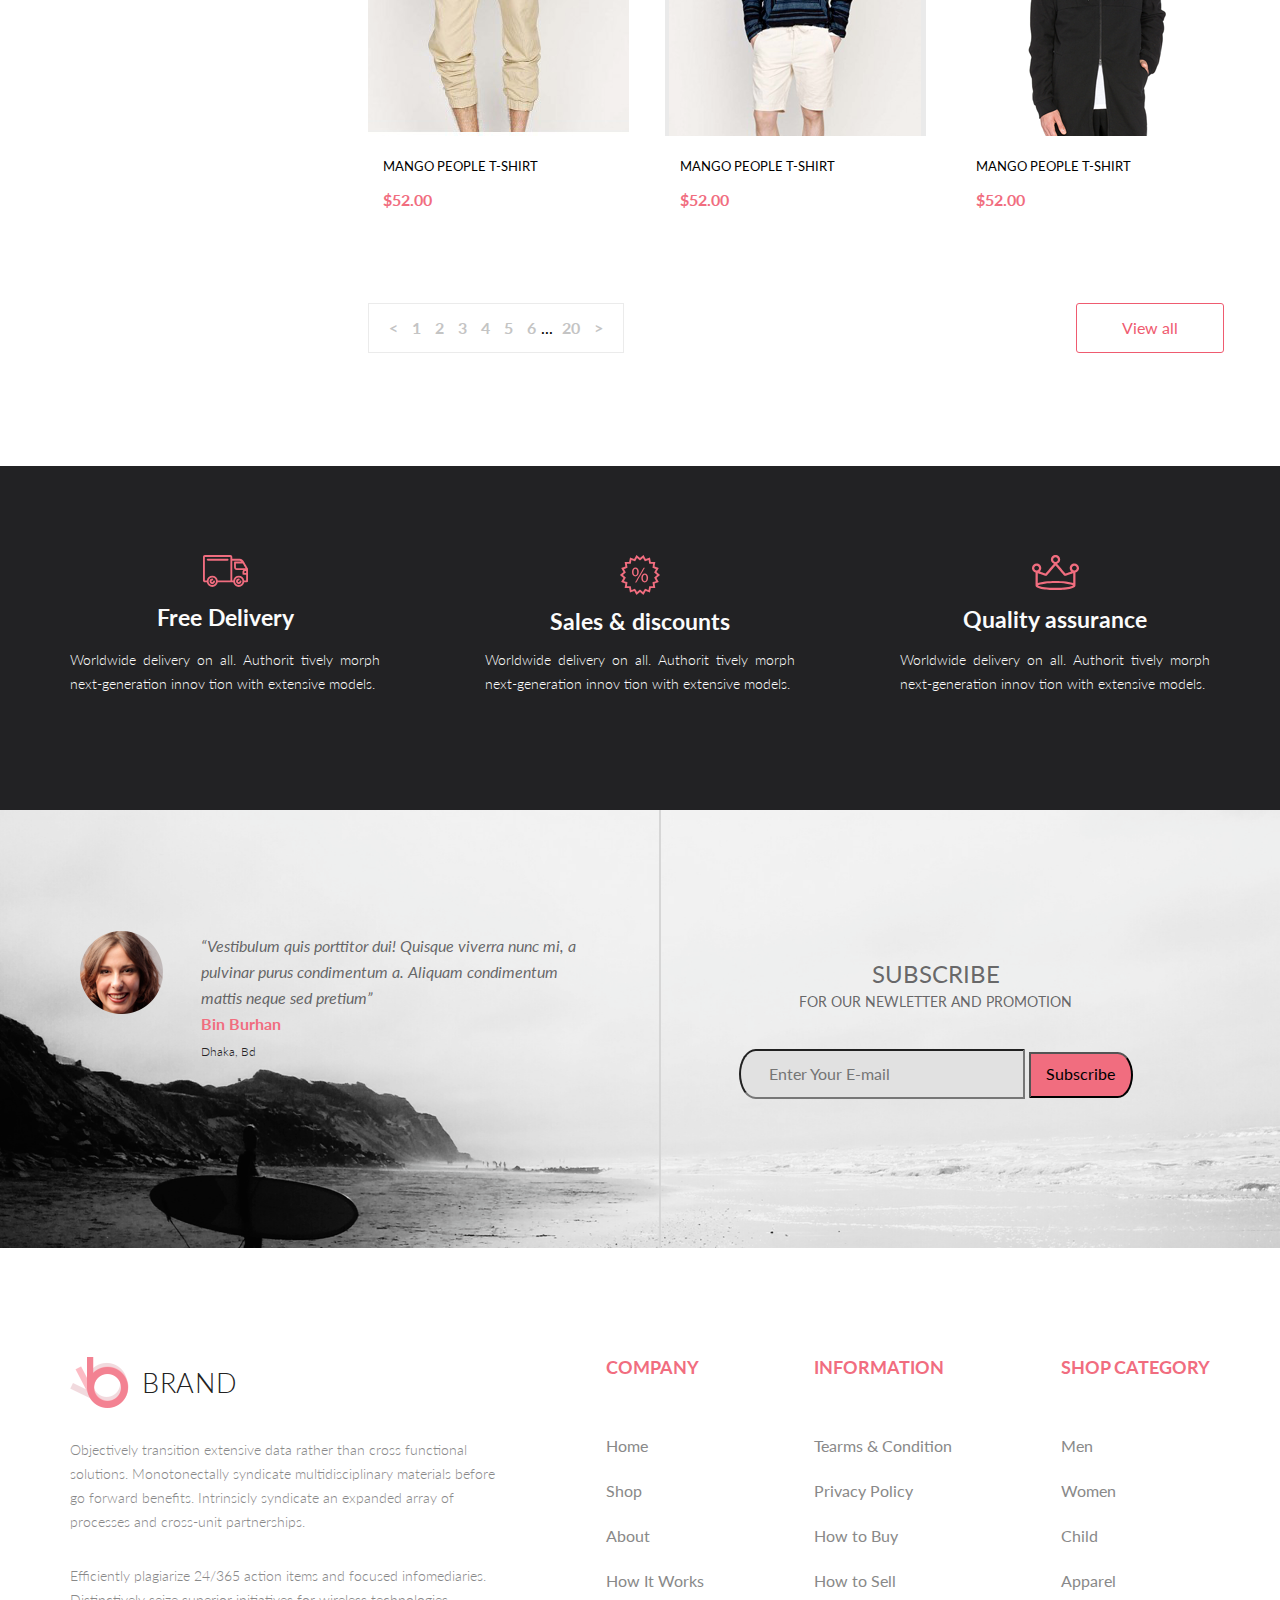
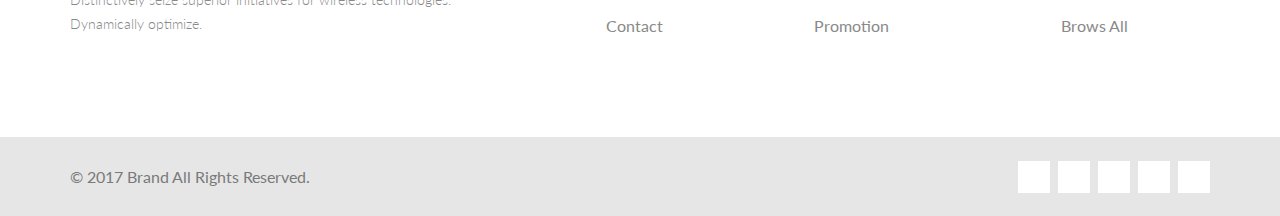
<file: product.html>
<!DOCTYPE html>
<html lang="en">
<head>
    <meta charset="UTF-8">
    <meta name="viewport" content="width=device-width, initial-scale=1.0">
    <meta http-equiv="X-UA-Compatible" content="ie=edge">
    <title>Product</title>
    <link rel="stylesheet" href="https://use.fontawesome.com/releases/v5.1.0/css/all.css" integrity="sha384-lKuwvrZot6UHsBSfcMvOkWwlCMgc0TaWr+30HWe3a4ltaBwTZhyTEggF5tJv8tbt" crossorigin="anonymous">
    <link rel="stylesheet" href="style/normalize.css">
    <link rel="stylesheet" href="style/style.css">
    <link rel="stylesheet" href="style/product.css">
</head>
<body>
    <header>
        <div class="container header-flex">
            <div class="header-right">
                <a href="index.html" class="header-logo"><img src="img/logo.png" alt="logo">bran<span>d</span></a>
                <form action="#" class="header-form">
                    <div class="browse-wrap">
                        <a href="#" class="header-browse">
                            <p>Browse</p>
                            <div class="arrow-down"></div>
                        </a>
                        <div class="drop-down">
                            <div class="mega-flex">
                                <h3>Women</h3>
                                <ul class="mega-list">
                                    <li><a href="#">Dresses</a></li>
                                    <li><a href="#">Tops</a></li>
                                    <li><a href="#">Sweaters/Knits</a></li>
                                    <li><a href="#">Jackets/Coats</a></li>
                                    <li><a href="#">Blazers</a></li>
                                    <li><a href="#">Denim</a></li>
                                    <li><a href="#">Leggings/Pants</a></li>
                                    <li><a href="#">Skirts/Shorts</a></li>
                                    <li><a href="#">Accessories </a></li>
                                </ul>
                                <h3>Men</h3>
                                <ul class="mega-list">
                                    <li><a href="#">Dresses</a></li>
                                    <li><a href="#">Tops</a></li>
                                    <li><a href="#">Sweaters/Knits</a></li>
                                    <li><a href="#">Jackets/Coats</a></li>
                                    <li><a href="#">Blazers</a></li>
                                    <li><a href="#">Denim</a></li>
                                    <li><a href="#">Leggings/Pants</a></li>
                                    <li><a href="#">Skirts/Shorts</a></li>
                                    <li><a href="#">Accessories </a></li>
                                </ul>
                            </div>
                        </div>  
                    </div>
                    <input type="search" placeholder="Search for item...">
                    <button class="search-header"><i class="fas fa-search"></i></button>
                </form>
            </div>
            <div class="header-left">
                <a href="#"><img src="img/cart.svg" alt="cart"></a>
                <a href="#" class="header-account">
                    <p>My Account</p>
                    <div class="arrow-down"></div>
                </a>
            </div>
        </div>
    </header>
    <div class="main">
        <nav>
            <div class="container">
                <ul class="nav-menu">
                    <li><a href="index.html">Home</a></li>
                    <li><a href="#" class="menu-active">Man</a>
                        <div class="mega-box">
                            <div class="mega-flex">
                                <h3>Women</h3>
                                <ul class="mega-list">
                                    <li><a href="#">Dresses</a></li>
                                    <li><a href="#">Tops</a></li>
                                    <li><a href="#">Sweaters/Knits</a></li>
                                    <li><a href="#">Jackets/Coats</a></li>
                                    <li><a href="#">Blazers</a></li>
                                    <li><a href="#">Denim</a></li>
                                    <li><a href="#">Leggings/Pants</a></li>
                                    <li><a href="#">Skirts/Shorts</a></li>
                                    <li><a href="#">Accessories </a></li>
                                </ul>
                            </div>
                            <div class="mega-flex">
                                <h3>Women</h3>
                                <ul class="mega-list">
                                    <li><a href="#">Dresses</a></li>
                                    <li><a href="#">Tops</a></li>
                                    <li><a href="#">Sweaters/Knits</a></li>
                                    <li><a href="#">Jackets/Coats</a></li>
                                    <li><a href="#">Blazers</a></li>
                                    <li><a href="#">Denim</a></li>
                                </ul>
                            </div>
                        </div>
                    </li>
                    <li><a href="#">Women</a>
                        <div class="mega-box">
                            <div class="mega-flex">
                                <h3>Women</h3>
                                <ul class="mega-list">
                                    <li><a href="#">Dresses</a></li>
                                    <li><a href="#">Tops</a></li>
                                    <li><a href="#">Sweaters/Knits</a></li>
                                    <li><a href="#">Jackets/Coats</a></li>
                                    <li><a href="#">Blazers</a></li>
                                    <li><a href="#">Denim</a></li>
                                    <li><a href="#">Leggings/Pants</a></li>
                                    <li><a href="#">Skirts/Shorts</a></li>
                                    <li><a href="#">Accessories </a></li>
                                </ul>
                            </div>
                            <div class="mega-flex">
                                <h3>Women</h3>
                                <ul class="mega-list">
                                    <li><a href="#">Dresses</a></li>
                                    <li><a href="#">Tops</a></li>
                                    <li><a href="#">Sweaters/Knits</a></li>
                                    <li><a href="#">Jackets/Coats</a></li>
                                    <li><a href="#">Blazers</a></li>
                                    <li><a href="#">Denim</a></li>
                                </ul>
                                <h3>Women</h3>
                                <ul class="mega-list">
                                    <li><a href="#">Dresses</a></li>
                                    <li><a href="#">Tops</a></li>
                                    <li><a href="#">Sweaters/Knits</a></li>
                                </ul>
                            </div>
                            <div class="mega-flex">
                                <h3>Women</h3>
                                <ul class="mega-list">
                                    <li><a href="#">Dresses</a></li>
                                    <li><a href="#">Tops</a></li>
                                    <li><a href="#">Sweaters/Knits</a></li>
                                    <li><a href="#">Jackets/Coats</a></li>
                                    <li><a href="#">Blazers</a></li>
                                    <li><a href="#">Denim</a></li>
                                </ul>
                                <div class="sale_img">
                                    <img src="img/sale.png" alt="sale">
                                    <p class="text-sale">Super<br>sale!</p>
                                </div>
                            </div>
                        </div>
                    </li>
                    <li><a href="#">Kids</a></li>
                    <li><a href="#">Accoseriese</a></li>
                    <li><a href="#">Featured</a></li>
                    <li><a href="#">Hot Deals</a></li>
                </ul>
            </div>
        </nav>
        <section>
            <header class="product-header">
                <div class="container product-header_container">
                    <h3 class="product-header_title">New Arrivals</h3>
                    <div>
                        <a href="index.html" class="breadcrumbs">Home/</a>
                        <a href="#" class="breadcrumbs">Men/</a>
                        <a href="#" class="breadcrumbs">New Arrivals</a>
                    </div>
                </div>
            </header>
            <section class="main">
                <div class="container main-container">
                    <section class="sidebar">
                        <details>
                            <summary>category</summary>
                            <ul>
                                <li> <a href="">Accessories</a></li>
                                <li> <a href="">Bags</a></li>
                                <li> <a href="">Denim</a></li>
                                <li> <a href="">Hoodies &amp; Sweatshirts</a></li>
                                <li> <a href="">Jackets &amp; Coats</a></li>
                                <li> <a href="">Pants</a></li>
                                <li> <a href="">Polos</a></li>
                                <li> <a href="">Shirts</a></li>
                                <li> <a href="">Shoes</a></li>
                                <li> <a href="">Shorts</a></li>
                                <li> <a href="">Sweaters &amp; Knits</a></li>
                                <li> <a href="">T-Shirts</a></li>
                                <li> <a href="">Tanks</a></li>
                            </ul>
                        </details>
                        <details>
                            <summary>brand</summary>
                        </details>
                        <details>
                            <summary>designer</summary>
                        </details>
                    </section>
                    <section class="product-container">
                        <section class="filter">
                            <section class="top-filter">
                                <section class="trend">
                                    <h3>Trending now</h3>
                                    <div class="link-wrapper">
                                        <a href="#">Bohemian</a>
                                        <a href="#">Floral</a>
                                        <a href="#">Lace</a>
                                        <a href="#">Lace</a>
                                        <a href="#">Floral</a>
                                        <a href="#">Bohemian</a>
                                    </div>
                                </section>
                                <section class="size">
                                    <h3>size</h3>
                                    <div class="check-wrapper">
                                        <p><input type="checkbox" value="xxs" id="xxs"><label for="xxs">xxs</label></p> 
                                        <p><input type="checkbox" value="xs" id="xs"><label for="xs">xs</label></p> 
                                        <p><input type="checkbox" value="s" id="s"><label for="s">s</label></p> 
                                        <p><input type="checkbox" value="m" id="m"><label for="m">m</label></p> 
                                        <p><input type="checkbox" value="l" id="l"><label for="l">l</label></p> 
                                        <p><input type="checkbox" value="xl" id="xl"><label for="xl">xl</label></p> 
                                        <p><input type="checkbox" value="xxl" id="xxl"><label for="xxl">xxl</label></p> 
                                    </div>
                                </section>
                                <section class="price">
                                    <form oninput="result.value=(range.value)" action="#">    
                                    <h3>price</h3>
                                        <input type="range" name="price" min="0" max="1000" step="1" id="range"><br>
                                        <output name="result" for="range">0</output>
                                    </form>
                                </section>
                            </section>
                            <footer class="filter-footer">
                                <div class="sort-by">
                                    <h3>Sort By</h3>
                                    <details>
                                        <summary>name</summary>
                                        <ul class="details">
                                            <li></li>
                                            <li></li>
                                            <li></li>
                                        </ul>
                                    </details>
                                </div>
                                <div class="show">
                                    <h3>Show</h3>
                                    <details>
                                        <summary>09</summary>
                                        <ul class="details">
                                            <li></li>
                                            <li></li>
                                            <li></li>
                                            <li></li>
                                        </ul>
                                    </details>
                                </div>                                  
                            </footer>
                        </section>
                        <section class="products">
                            <div class="hover-item">
                                <a href="#" class="item">
                                    <img src="img/layer2.png" alt="">
                                    <div class="item-desc">
                                        <h3>mango people t-shirt</h3>
                                        <p>$52.00</p>
                                    </div>
                                </a>
                                <div class="flex-center">
                                    <a href="#" class="add-to-cart">
                                        <img src="img/white_cart.svg" alt="cart">
                                        Add to Cart
                                    </a>
                                </div>
                            </div>
                            <div class="hover-item">
                                <a href="#" class="item">
                                    <img src="img/layer3.png" alt="">
                                    <div class="item-desc">
                                        <h3>mango people t-shirt</h3>
                                        <p>$52.00</p>
                                    </div>
                                </a>
                                <div class="flex-center">
                                    <a href="#" class="add-to-cart">
                                        <img src="img/white_cart.svg" alt="cart">
                                        Add to Cart
                                    </a>
                                </div>
                            </div>
                            <div class="hover-item">
                                <a href="#" class="item">
                                    <img src="img/layer4.png" alt="">
                                    <div class="item-desc">
                                        <h3>mango people t-shirt</h3>
                                        <p>$52.00</p>
                                    </div>
                                </a>
                                <div class="flex-center">
                                    <a href="#" class="add-to-cart">
                                        <img src="img/white_cart.svg" alt="cart">
                                        Add to Cart
                                    </a>
                                </div>
                            </div>
                            <div class="hover-item">
                                <a href="#" class="item">
                                    <img src="img/layer5.png" alt="">
                                    <div class="item-desc">
                                        <h3>mango people t-shirt</h3>
                                        <p>$52.00</p>
                                    </div>
                                </a>
                                <div class="flex-center">
                                    <a href="#" class="add-to-cart">
                                        <img src="img/white_cart.svg" alt="cart">
                                        Add to Cart
                                    </a>
                                </div>
                            </div>
                            <div class="hover-item">
                                <a href="#" class="item">
                                    <img src="img/layer6.png" alt="">
                                    <div class="item-desc">
                                        <h3>mango people t-shirt</h3>
                                        <p>$52.00</p>
                                    </div>
                                </a>
                                <div class="flex-center">
                                    <a href="#" class="add-to-cart">
                                        <img src="img/white_cart.svg" alt="cart">
                                        Add to Cart
                                    </a>
                                </div>
                            </div>
                            <div class="hover-item">
                                <a href="#" class="item">
                                    <img src="img/layer7.png" alt="">
                                    <div class="item-desc">
                                        <h3>mango people t-shirt</h3>
                                        <p>$52.00</p>
                                    </div>
                                </a>
                                <div class="flex-center">
                                    <a href="#" class="add-to-cart">
                                        <img src="img/white_cart.svg" alt="cart">
                                        Add to Cart
                                    </a>
                                </div>
                            </div>
                            <div class="hover-item">
                                <a href="#" class="item">
                                    <img src="img/layer8.png" alt="">
                                    <div class="item-desc">
                                        <h3>mango people t-shirt</h3>
                                        <p>$52.00</p>
                                    </div>
                                </a>
                                <div class="flex-center">
                                    <a href="#" class="add-to-cart">
                                        <img src="img/white_cart.svg" alt="cart">
                                        Add to Cart
                                    </a>
                                </div>
                            </div>
                            <div class="hover-item">
                                <a href="#" class="item">
                                    <img src="img/layer9.png" alt="">
                                    <div class="item-desc">
                                        <h3>mango people t-shirt</h3>
                                        <p>$52.00</p>
                                    </div>
                                </a>
                                <div class="flex-center">
                                    <a href="#" class="add-to-cart">
                                        <img src="img/white_cart.svg" alt="cart">
                                        Add to Cart
                                    </a>
                                </div>
                            </div>
                            <div class="hover-item">
                                <a href="#" class="item">
                                    <img src="img/layer43.png" alt="">
                                    <div class="item-desc">
                                        <h3>mango people t-shirt</h3>
                                        <p>$52.00</p>
                                    </div>
                                </a>
                                <div class="flex-center">
                                    <a href="#" class="add-to-cart">
                                        <img src="img/white_cart.svg" alt="cart">
                                        Add to Cart
                                    </a>
                                </div>
                            </div>
                        </section>
                        <section class="pagination-wrapper">
                            <div class="pagination">
                                <a href="#">&#706;</a>
                                <a href="#" class="item-active">1</a>
                                <a href="#">2</a>
                                <a href="#">3</a>
                                <a href="#">4</a>
                                <a href="#">5</a>
                                <a href="#">6</a>...
                                <a href="#">20</a>
                                <a href="#">&#707;</a>
                            </div>
                            <a href="#" class="btn-view">View all</a>
                        </section>
                    </section>
                </div>
                <section class="feature-banner feature-banner_hor">
                    <div class="container feature-container">
                        <section class="feature-item">
                            <img src="img/van.svg" alt="">
                            <h3>Free Delivery</h3>
                            <p>Worldwide delivery on all. Authorit tively morph next-generation innov tion with extensive models.</p>
                        </section>
                        <section class="feature-item">
                            <img src="img/percent.svg" alt="">
                            <h3>Sales &amp; discounts</h3>
                            <p>Worldwide delivery on all. Authorit tively morph next-generation innov tion with extensive models.</p>
                        </section>
                        <section class="feature-item">
                            <img src="img/crown.svg" alt="">
                            <h3>Quality assurance</h3>
                            <p>Worldwide delivery on all. Authorit tively morph next-generation innov tion with extensive models.</p>
                        </section>
                    </div>
                </section>
                <div class="subscribe">
                    <div class="container subscribe-container">
                        <div class="left-subscribe">
                            <div class="subscribe-image">
                                <img src="img/binburhan.png" alt="author">
                            </div>
                            <div class="subscribe-text">
                                <p class="quote-text">
                                    &#8220;Vestibulum quis porttitor dui! Quisque viverra nunc mi, a pulvinar purus condimentum a. Aliquam condimentum mattis neque sed pretium&#8221;
                                </p>
                                <p class="quote-author">
                                    Bin Burhan <br> <span>Dhaka, Bd</span>
                                </p>
                            </div>   
                        </div>
                        <div class="right-subscribe">
                            <h3>Subscribe</h3>
                            <p>FOR OUR NEWLETTER AND PROMOTION</p>
                            <form action="#" class="subscribe-form">
                                <input type="email" name="email" placeholder="Enter Your E-mail">
                                <button class="useremail">Subscribe</button>
                            </form>  
                        </div>
                    </div>
                </div>
            </section>
        </section>
    </div>
    <footer>
        <section class="container footer-section">
            <section class="footer-description">
                <a href="index.html" class="header-logo">
                    <img src="img/logo.png" alt="logo">brand
                </a>
                <p>
                    Objectively transition extensive data rather than cross functional solutions. Monotonectally syndicate multidisciplinary materials before go forward benefits. Intrinsicly syndicate an expanded array of processes and cross-unit partnerships.      
                </p>
                <p>
                    Efficiently plagiarize 24/365 action items and focused infomediaries.
                    Distinctively seize superior initiatives for wireless technologies. Dynamically optimize.
                </p>
            </section>
            <nav class="footer-nav">
                <h3 class="footer-nav__title">COMPANY</h3>
                <ul>
                    <li>
                        <a href="index.html" class="footer-nav__item">Home</a>
                    </li>
                    <li>
                        <a href="#" class="footer-nav__item">Shop</a>
                    </li>
                    <li>
                        <a href="#" class="footer-nav__item">About</a>
                    </li>
                    <li>
                        <a href="#" class="footer-nav__item">How It Works</a>
                    </li>
                    <li>
                        <a href="#" class="footer-nav__item">Contact</a>
                    </li>
                </ul>
            </nav>
            <nav class="footer-nav">
                <h3 class="footer-nav__title">INFORMATION</h3>
                <ul>                 
                    <li>
                        <a href="#" class="footer-nav__item">Tearms &amp; Condition</a>
                    </li>
                    <li>
                        <a href="#" class="footer-nav__item">Privacy Policy</a>
                    </li>
                    <li>
                        <a href="#" class="footer-nav__item">How to Buy</a>
                    </li>
                    <li>
                        <a href="#" class="footer-nav__item">How to Sell</a>
                    </li>
                    <li>
                        <a href="#" class="footer-nav__item">Promotion</a>
                    </li>
                </ul>
            </nav>
            <nav class="footer-nav">
                <h3 class="footer-nav__title">SHOP CATEGORY</h3>
                <ul>   
                    <li>
                        <a href="#" class="footer-nav__item">Men</a>
                    </li>
                    <li>
                        <a href="#" class="footer-nav__item">Women</a>
                    </li>
                    <li>
                        <a href="#" class="footer-nav__item">Child</a>
                    </li>
                    <li>
                        <a href="#" class="footer-nav__item">Apparel</a>
                    </li>
                    <li>
                        <a href="#" class="footer-nav__item">Brows All</a>
                    </li>
                </ul>
            </nav> 
        </section>
        <section class="section-bottom">
            <div class="container section-bottom__flex">
                <p class="copyright">
                    &copy; 2017  Brand  All Rights Reserved.
                </p>
                <div class="icons">
                    <a href="#" class="social"><i class="fab fa-facebook-f"></i></a>
                    <a href="#" class="social"><i class="fab fa-twitter"></i></a>
                    <a href="#" class="social"><i class="fab fa-linkedin-in fa-disable"></i></a>
                    <a href="#" class="social"><i class="fab fa-pinterest-p"></i></a>
                    <a href="#" class="social"><i class="fab fa-google-plus-g"></i></a>  
                </div>
            </div>
            
        </section>
    </footer>
</body>
</html>
</file>
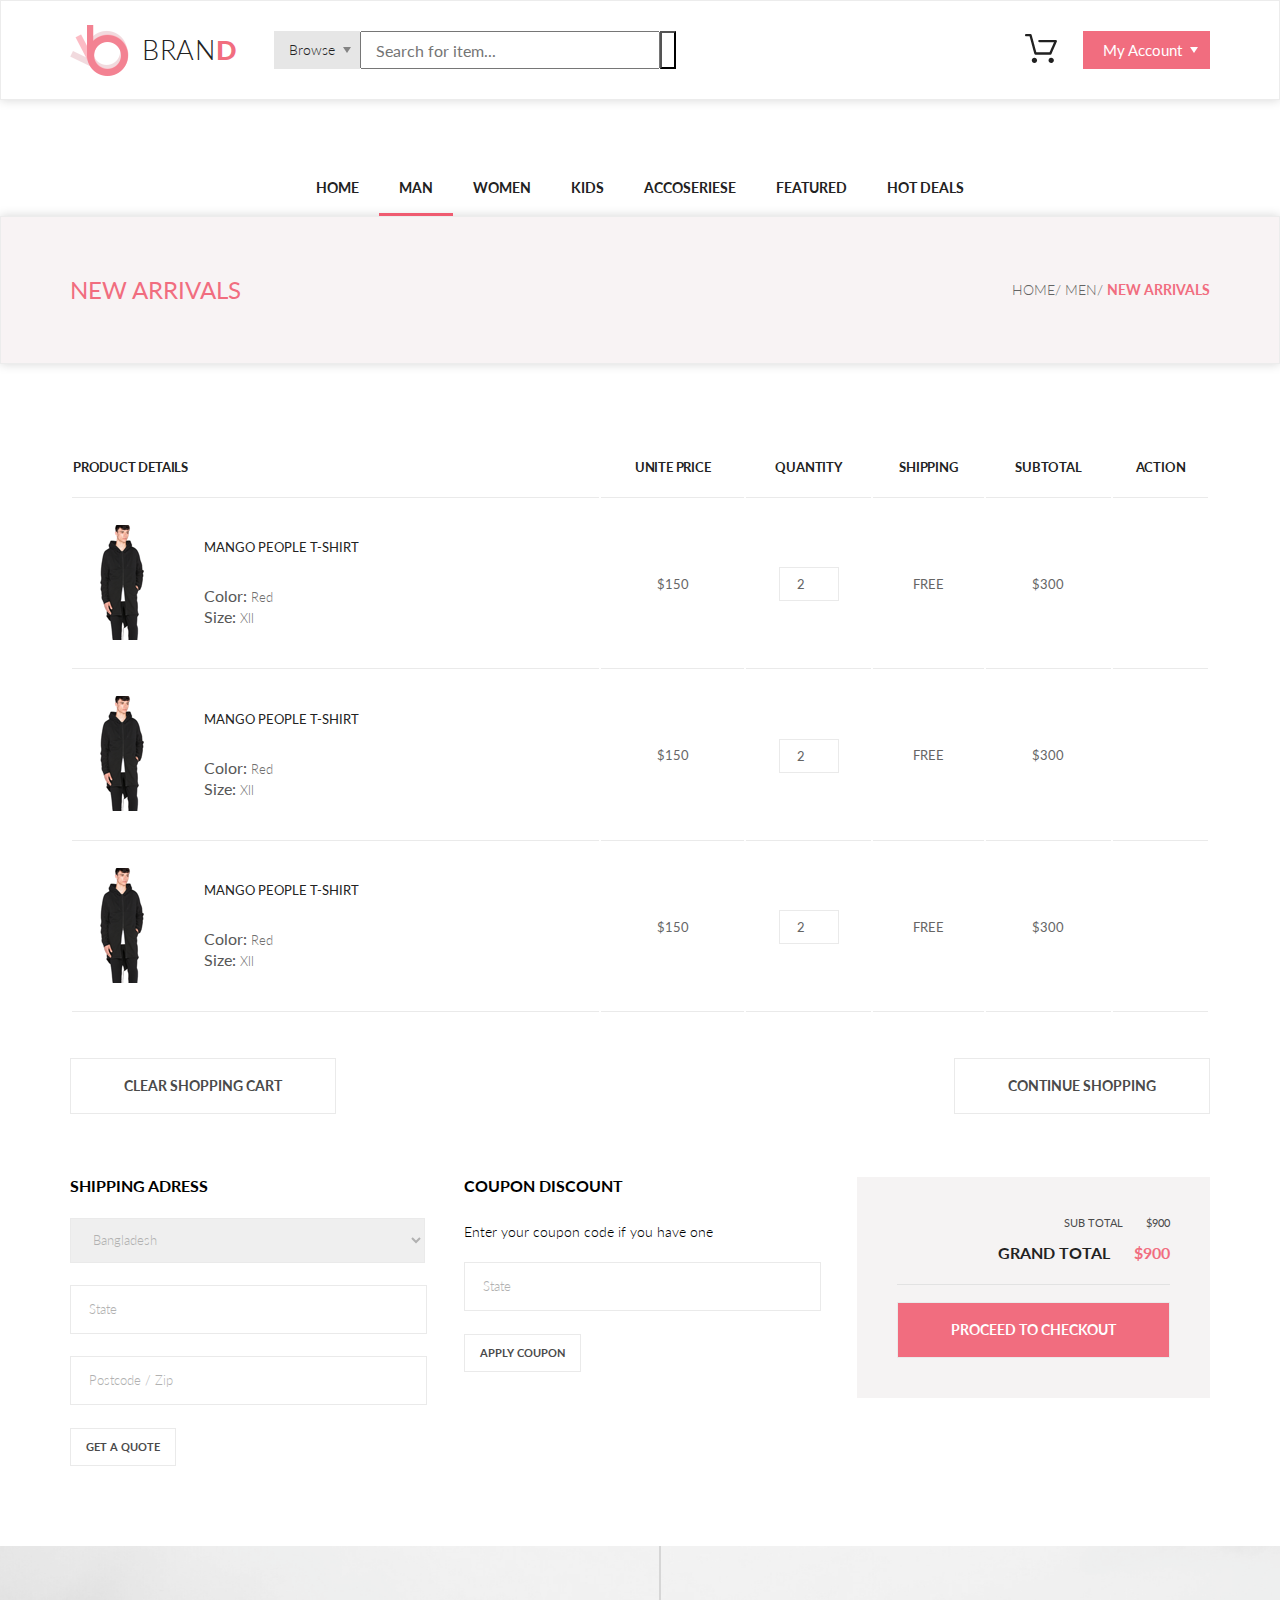
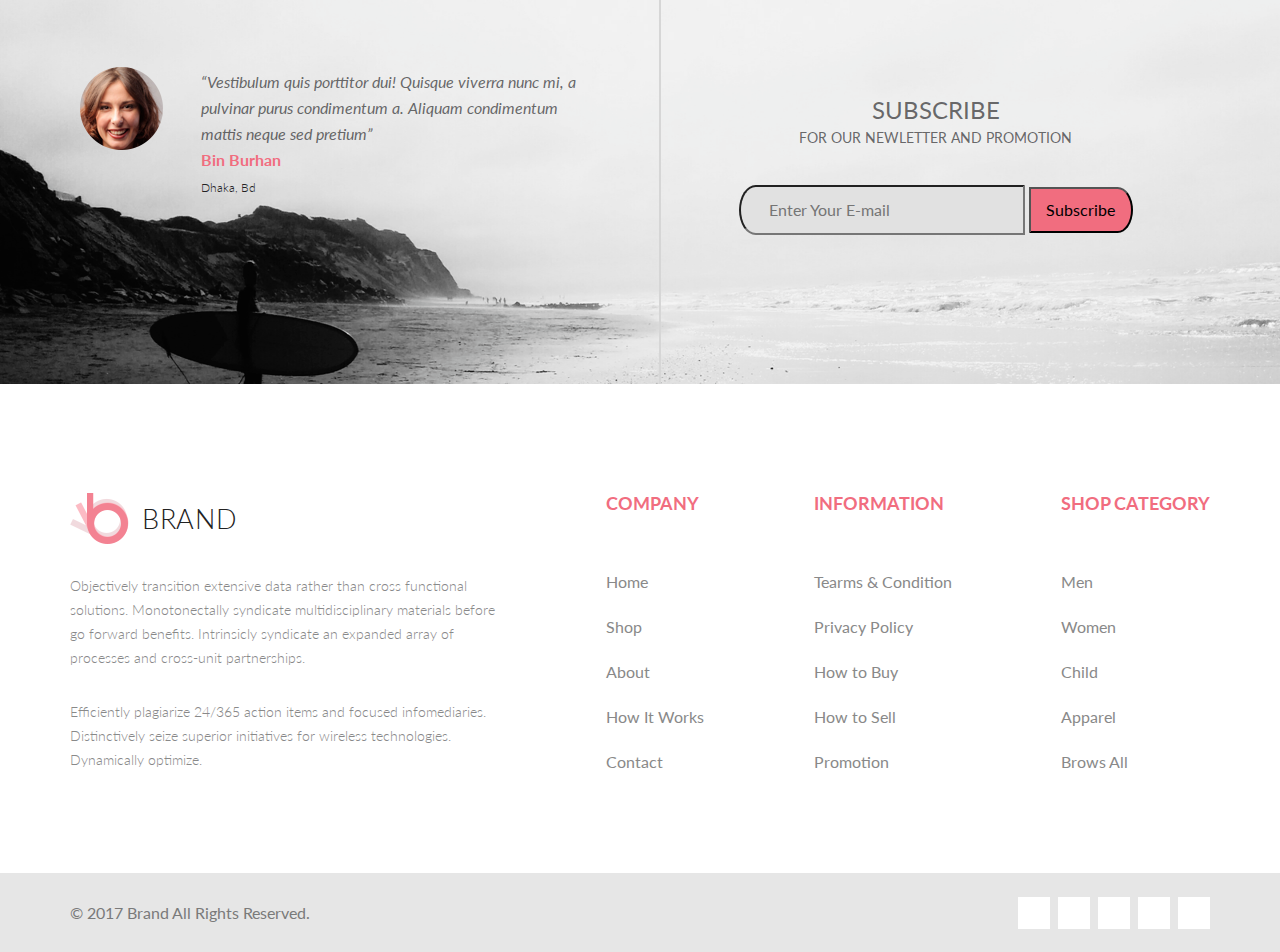
<file: shopping-cart.html>
<!DOCTYPE html>
<html lang="en">
    <head>
        <meta charset="UTF-8">
        <meta name="viewport" content="width=device-width, initial-scale=1.0">
        <meta http-equiv="X-UA-Compatible" content="ie=edge">
        <title>Shopping-cart</title>
        <link rel="stylesheet" href="https://use.fontawesome.com/releases/v5.1.0/css/all.css" integrity="sha384-lKuwvrZot6UHsBSfcMvOkWwlCMgc0TaWr+30HWe3a4ltaBwTZhyTEggF5tJv8tbt"
            crossorigin="anonymous">
        <link rel="stylesheet" href="style/normalize.css">
        <link rel="stylesheet" href="style/style.css">
        <link rel="stylesheet" href="style/product.css">
    </head>
    <body>
        <header>
            <div class="container header-flex">
                <div class="header-right">
                    <a href="index.html" class="header-logo">
                        <img src="img/logo.png" alt="logo">bran
                        <span>d</span>
                    </a>
                    <form action="#" class="header-form">
                        <div class="browse-wrap">
                            <a href="#" class="header-browse">
                                <p>Browse</p>
                                <div class="arrow-down"></div>
                            </a>
                            <div class="drop-down">
                                <div class="mega-flex">
                                    <h3>Women</h3>
                                    <ul class="mega-list">
                                        <li>
                                            <a href="#">Dresses</a>
                                        </li>
                                        <li>
                                            <a href="#">Tops</a>
                                        </li>
                                        <li>
                                            <a href="#">Sweaters/Knits</a>
                                        </li>
                                        <li>
                                            <a href="#">Jackets/Coats</a>
                                        </li>
                                        <li>
                                            <a href="#">Blazers</a>
                                        </li>
                                        <li>
                                            <a href="#">Denim</a>
                                        </li>
                                        <li>
                                            <a href="#">Leggings/Pants</a>
                                        </li>
                                        <li>
                                            <a href="#">Skirts/Shorts</a>
                                        </li>
                                        <li>
                                            <a href="#">Accessories </a>
                                        </li>
                                    </ul>
                                    <h3>Men</h3>
                                    <ul class="mega-list">
                                        <li>
                                            <a href="#">Dresses</a>
                                        </li>
                                        <li>
                                            <a href="#">Tops</a>
                                        </li>
                                        <li>
                                            <a href="#">Sweaters/Knits</a>
                                        </li>
                                        <li>
                                            <a href="#">Jackets/Coats</a>
                                        </li>
                                        <li>
                                            <a href="#">Blazers</a>
                                        </li>
                                        <li>
                                            <a href="#">Denim</a>
                                        </li>
                                        <li>
                                            <a href="#">Leggings/Pants</a>
                                        </li>
                                        <li>
                                            <a href="#">Skirts/Shorts</a>
                                        </li>
                                        <li>
                                            <a href="#">Accessories </a>
                                        </li>
                                    </ul>
                                </div>
                            </div>
                        </div>
                        <input type="search" placeholder="Search for item...">
                        <button class="search-header">
                            <i class="fas fa-search"></i>
                        </button>
                    </form>
                </div>
                <div class="header-left">
                    <a href="#">
                        <img src="img/cart.svg" alt="cart">
                    </a>
                    <a href="#" class="header-account">
                        <p>My Account</p>
                        <div class="arrow-down"></div>
                    </a>
                </div>
            </div>
        </header>
        <div class="main">
            <nav>
                <div class="container">
                    <ul class="nav-menu">
                        <li>
                            <a href="index.html">Home</a>
                        </li>
                        <li>
                            <a href="#" class="menu-active">Man</a>
                            <div class="mega-box">
                                <div class="mega-flex">
                                    <h3>Women</h3>
                                    <ul class="mega-list">
                                        <li>
                                            <a href="#">Dresses</a>
                                        </li>
                                        <li>
                                            <a href="#">Tops</a>
                                        </li>
                                        <li>
                                            <a href="#">Sweaters/Knits</a>
                                        </li>
                                        <li>
                                            <a href="#">Jackets/Coats</a>
                                        </li>
                                        <li>
                                            <a href="#">Blazers</a>
                                        </li>
                                        <li>
                                            <a href="#">Denim</a>
                                        </li>
                                        <li>
                                            <a href="#">Leggings/Pants</a>
                                        </li>
                                        <li>
                                            <a href="#">Skirts/Shorts</a>
                                        </li>
                                        <li>
                                            <a href="#">Accessories </a>
                                        </li>
                                    </ul>
                                </div>
                                <div class="mega-flex">
                                    <h3>Women</h3>
                                    <ul class="mega-list">
                                        <li>
                                            <a href="#">Dresses</a>
                                        </li>
                                        <li>
                                            <a href="#">Tops</a>
                                        </li>
                                        <li>
                                            <a href="#">Sweaters/Knits</a>
                                        </li>
                                        <li>
                                            <a href="#">Jackets/Coats</a>
                                        </li>
                                        <li>
                                            <a href="#">Blazers</a>
                                        </li>
                                        <li>
                                            <a href="#">Denim</a>
                                        </li>
                                    </ul>
                                </div>
                            </div>
                        </li>
                        <li>
                            <a href="#">Women</a>
                            <div class="mega-box">
                                <div class="mega-flex">
                                    <h3>Women</h3>
                                    <ul class="mega-list">
                                        <li>
                                            <a href="#">Dresses</a>
                                        </li>
                                        <li>
                                            <a href="#">Tops</a>
                                        </li>
                                        <li>
                                            <a href="#">Sweaters/Knits</a>
                                        </li>
                                        <li>
                                            <a href="#">Jackets/Coats</a>
                                        </li>
                                        <li>
                                            <a href="#">Blazers</a>
                                        </li>
                                        <li>
                                            <a href="#">Denim</a>
                                        </li>
                                        <li>
                                            <a href="#">Leggings/Pants</a>
                                        </li>
                                        <li>
                                            <a href="#">Skirts/Shorts</a>
                                        </li>
                                        <li>
                                            <a href="#">Accessories </a>
                                        </li>
                                    </ul>
                                </div>
                                <div class="mega-flex">
                                    <h3>Women</h3>
                                    <ul class="mega-list">
                                        <li>
                                            <a href="#">Dresses</a>
                                        </li>
                                        <li>
                                            <a href="#">Tops</a>
                                        </li>
                                        <li>
                                            <a href="#">Sweaters/Knits</a>
                                        </li>
                                        <li>
                                            <a href="#">Jackets/Coats</a>
                                        </li>
                                        <li>
                                            <a href="#">Blazers</a>
                                        </li>
                                        <li>
                                            <a href="#">Denim</a>
                                        </li>
                                    </ul>
                                    <h3>Women</h3>
                                    <ul class="mega-list">
                                        <li>
                                            <a href="#">Dresses</a>
                                        </li>
                                        <li>
                                            <a href="#">Tops</a>
                                        </li>
                                        <li>
                                            <a href="#">Sweaters/Knits</a>
                                        </li>
                                    </ul>
                                </div>
                                <div class="mega-flex">
                                    <h3>Women</h3>
                                    <ul class="mega-list">
                                        <li>
                                            <a href="#">Dresses</a>
                                        </li>
                                        <li>
                                            <a href="#">Tops</a>
                                        </li>
                                        <li>
                                            <a href="#">Sweaters/Knits</a>
                                        </li>
                                        <li>
                                            <a href="#">Jackets/Coats</a>
                                        </li>
                                        <li>
                                            <a href="#">Blazers</a>
                                        </li>
                                        <li>
                                            <a href="#">Denim</a>
                                        </li>
                                    </ul>
                                    <div class="sale_img">
                                        <img src="img/sale.png" alt="sale">
                                        <p class="text-sale">Super
                                            <br>sale!</p>
                                    </div>
                                </div>
                            </div>
                        </li>
                        <li>
                            <a href="#">Kids</a>
                        </li>
                        <li>
                            <a href="#">Accoseriese</a>
                        </li>
                        <li>
                            <a href="#">Featured</a>
                        </li>
                        <li>
                            <a href="#">Hot Deals</a>
                        </li>
                    </ul>
                </div>
            </nav>
            <section>
                <header class="product-header">
                    <div class="container product-header_container">
                        <h3 class="product-header_title">New Arrivals</h3>
                        <div>
                            <a href="index.html" class="breadcrumbs">Home/</a>
                            <a href="#" class="breadcrumbs">Men/</a>
                            <a href="#" class="breadcrumbs">New Arrivals</a>
                        </div>
                    </div>
                </header>
                <section class="container cart">
                    <table class="container">
                        <tr class="table-header">
                            <th class="cart-title">Product Details</th>
                            <th class="cart-title">unite Price</th>
                            <th class="cart-title">Quantity</th>
                            <th class="cart-title">shipping</th>
                            <th class="cart-title">Subtotal</th>
                            <th class="cart-title">ACTION</th>
                        </tr>
                        <tr>
                            <td class="cart-item">
                                <figure class="item-wrap">
                                    <div class="item-img">
                                        <img src="img/layer_43.png" alt="">
                                    </div>
                                    <article class="clarification">
                                        <h4 class="item-title">Mango  People  T-shirt</h4>
                                        <div class="chosen-wrap">
                                            <p class="chosen">Color: <span>Red</span></p>
                                            <p class="chosen">Size: <span>Xll</span></p>
                                        </div>
                                    </article>
                                </figure>
                            </td>
                            <td class="data">$150</td>
                            <td class="data"><input type="number" name="quantity" value="2"></td>
                            <td class="data">FREE</td>
                            <td class="data">$300</td>
                            <td class="data"><a href="#"><i class="fas fa-times-circle"></i></a></td>
                        </tr>
                        <tr>
                            <td class="cart-item">
                                <figure class="item-wrap">
                                    <div class="item-img">
                                        <img src="img/layer_43.png" alt="">
                                    </div>
                                    <article class="clarification">
                                        <h4 class="item-title">Mango  People  T-shirt</h4>
                                        <div class="chosen-wrap">
                                            <p class="chosen">Color: <span>Red</span></p>
                                            <p class="chosen">Size: <span>Xll</span></p>
                                        </div>
                                    </article>
                                </figure>
                            </td>
                            <td class="data">$150</td>
                            <td class="data"><input type="number" name="quantity" value="2"></td>
                            <td class="data">FREE</td>
                            <td class="data">$300</td>
                            <td class="data"><a href="#"><i class="fas fa-times-circle"></i></a></td>
                        </tr>
                        <tr>
                            <td class="cart-item">
                                <figure class="item-wrap">
                                    <div class="item-img">
                                        <img src="img/layer_43.png" alt="">
                                    </div>
                                    <article class="clarification">
                                        <h4 class="item-title">Mango  People  T-shirt</h4>
                                        <div class="chosen-wrap">
                                            <p class="chosen">Color: <span>Red</span></p>
                                            <p class="chosen">Size: <span>Xll</span></p>
                                        </div>
                                    </article>
                                </figure>
                            </td>
                            <td class="data">$150</td>
                            <td class="data"><input type="number" name="quantity" value="2"></td>
                            <td class="data">FREE</td>
                            <td class="data">$300</td>
                            <td class="data"><a href="#"><i class="fas fa-times-circle"></i></a></td>
                        </tr>
                    </table>
                    <div class="btn-wrap cart__btn-wrap">
                        <a href="#" class="btn">cLEAR SHOPPING CART</a>
                        <a href="#" class="btn">cONTINUE sHOPPING</a>
                    </div>
                    <div class="forms-wrap">
                        <form action="#" class="form">
                            <h3 class="form-title">Shipping Adress</h3>
                            <select name="country" class="form-item form-item_select">
                                <option value="Bangladesh">Bangladesh</option>
                                <option value="United Kingdom">United Kingdom</option>
                                <option value="Russian Federation">Russian Federation</option>
                            </select>
                            <input type="text" placeholder="State" class="form-item">
                            <input type="text" placeholder="Postcode / Zip" class="form-item">
                            <a href="#" class="btn form__btn btn_cart">get a quote</a>
                        </form>
                        <form action="#" class="form">
                            <h3 class="form-title">coupon  discount</h3>
                            <p class="form-msg">Enter your coupon code if you have one</p>
                            <input type="text" placeholder="State" class="form-item">
                            <a href="#" class="btn form__btn btn_cart">Apply coupon</a>
                        </form>
                        <div class="total">
                            <div class="total-price">
                                <p class="sub-total">Sub total <span class="price">$900</span></p>
                                <p class="grand-total total__grand-total">GRAND TOTAL <span class="price price_total">$900</span></p>
                            </div>
                            <a href="#" class="btn total__btn btn_red">proceed to checkout</a>
                        </div>
                    </div>
                </section>
                <div class="subscribe">
                    <div class="container subscribe-container">
                        <div class="left-subscribe">
                            <div class="subscribe-image">
                                <img src="img/binburhan.png" alt="author">
                            </div>
                            <div class="subscribe-text">
                                <p class="quote-text">
                                    &#8220;Vestibulum quis porttitor dui! Quisque viverra nunc mi, a pulvinar purus condimentum a. Aliquam condimentum mattis
                                    neque sed pretium&#8221;
                                </p>
                                <p class="quote-author">
                                    Bin Burhan
                                    <br>
                                    <span>Dhaka, Bd</span>
                                </p>
                            </div>
                        </div>
                        <div class="right-subscribe">
                            <h3>Subscribe</h3>
                            <p>FOR OUR NEWLETTER AND PROMOTION</p>
                            <form action="#" class="subscribe-form">
                                <input type="email" name="email" placeholder="Enter Your E-mail">
                                <button class="useremail">Subscribe</button>
                            </form>
                        </div>
                    </div>
                </div>
            </section>
            
        </div>
        <footer>
            <section class="container footer-section">
                <section class="footer-description">
                    <a href="index.html" class="header-logo">
                        <img src="img/logo.png" alt="logo">brand
                    </a>
                    <p>
                        Objectively transition extensive data rather than cross functional solutions. Monotonectally syndicate multidisciplinary
                        materials before go forward benefits. Intrinsicly syndicate an expanded array of processes and cross-unit
                        partnerships.
                    </p>
                    <p>
                        Efficiently plagiarize 24/365 action items and focused infomediaries. Distinctively seize superior initiatives for wireless
                        technologies. Dynamically optimize.
                    </p>
                </section>
                <nav class="footer-nav">
                    <h3 class="footer-nav__title">COMPANY</h3>
                    <ul>
                        <li>
                            <a href="index.html" class="footer-nav__item">Home</a>
                        </li>
                        <li>
                            <a href="#" class="footer-nav__item">Shop</a>
                        </li>
                        <li>
                            <a href="#" class="footer-nav__item">About</a>
                        </li>
                        <li>
                            <a href="#" class="footer-nav__item">How It Works</a>
                        </li>
                        <li>
                            <a href="#" class="footer-nav__item">Contact</a>
                        </li>
                    </ul>
                </nav>
                <nav class="footer-nav">
                    <h3 class="footer-nav__title">INFORMATION</h3>
                    <ul>
                        <li>
                            <a href="#" class="footer-nav__item">Tearms &amp; Condition</a>
                        </li>
                        <li>
                            <a href="#" class="footer-nav__item">Privacy Policy</a>
                        </li>
                        <li>
                            <a href="#" class="footer-nav__item">How to Buy</a>
                        </li>
                        <li>
                            <a href="#" class="footer-nav__item">How to Sell</a>
                        </li>
                        <li>
                            <a href="#" class="footer-nav__item">Promotion</a>
                        </li>
                    </ul>
                </nav>
                <nav class="footer-nav">
                    <h3 class="footer-nav__title">SHOP CATEGORY</h3>
                    <ul>
                        <li>
                            <a href="#" class="footer-nav__item">Men</a>
                        </li>
                        <li>
                            <a href="#" class="footer-nav__item">Women</a>
                        </li>
                        <li>
                            <a href="#" class="footer-nav__item">Child</a>
                        </li>
                        <li>
                            <a href="#" class="footer-nav__item">Apparel</a>
                        </li>
                        <li>
                            <a href="#" class="footer-nav__item">Brows All</a>
                        </li>
                    </ul>
                </nav>
            </section>
            <section class="section-bottom">
                <div class="container section-bottom__flex">
                    <p class="copyright">
                        &copy; 2017 Brand All Rights Reserved.
                    </p>
                    <div class="icons">
                        <a href="#" class="social">
                            <i class="fab fa-facebook-f"></i>
                        </a>
                        <a href="#" class="social">
                            <i class="fab fa-twitter"></i>
                        </a>
                        <a href="#" class="social">
                            <i class="fab fa-linkedin-in fa-disable"></i>
                        </a>
                        <a href="#" class="social">
                            <i class="fab fa-pinterest-p"></i>
                        </a>
                        <a href="#" class="social">
                            <i class="fab fa-google-plus-g"></i>
                        </a>
                    </div>
                </div>
            </section>
        </footer>
    </body>
</html>
</file>
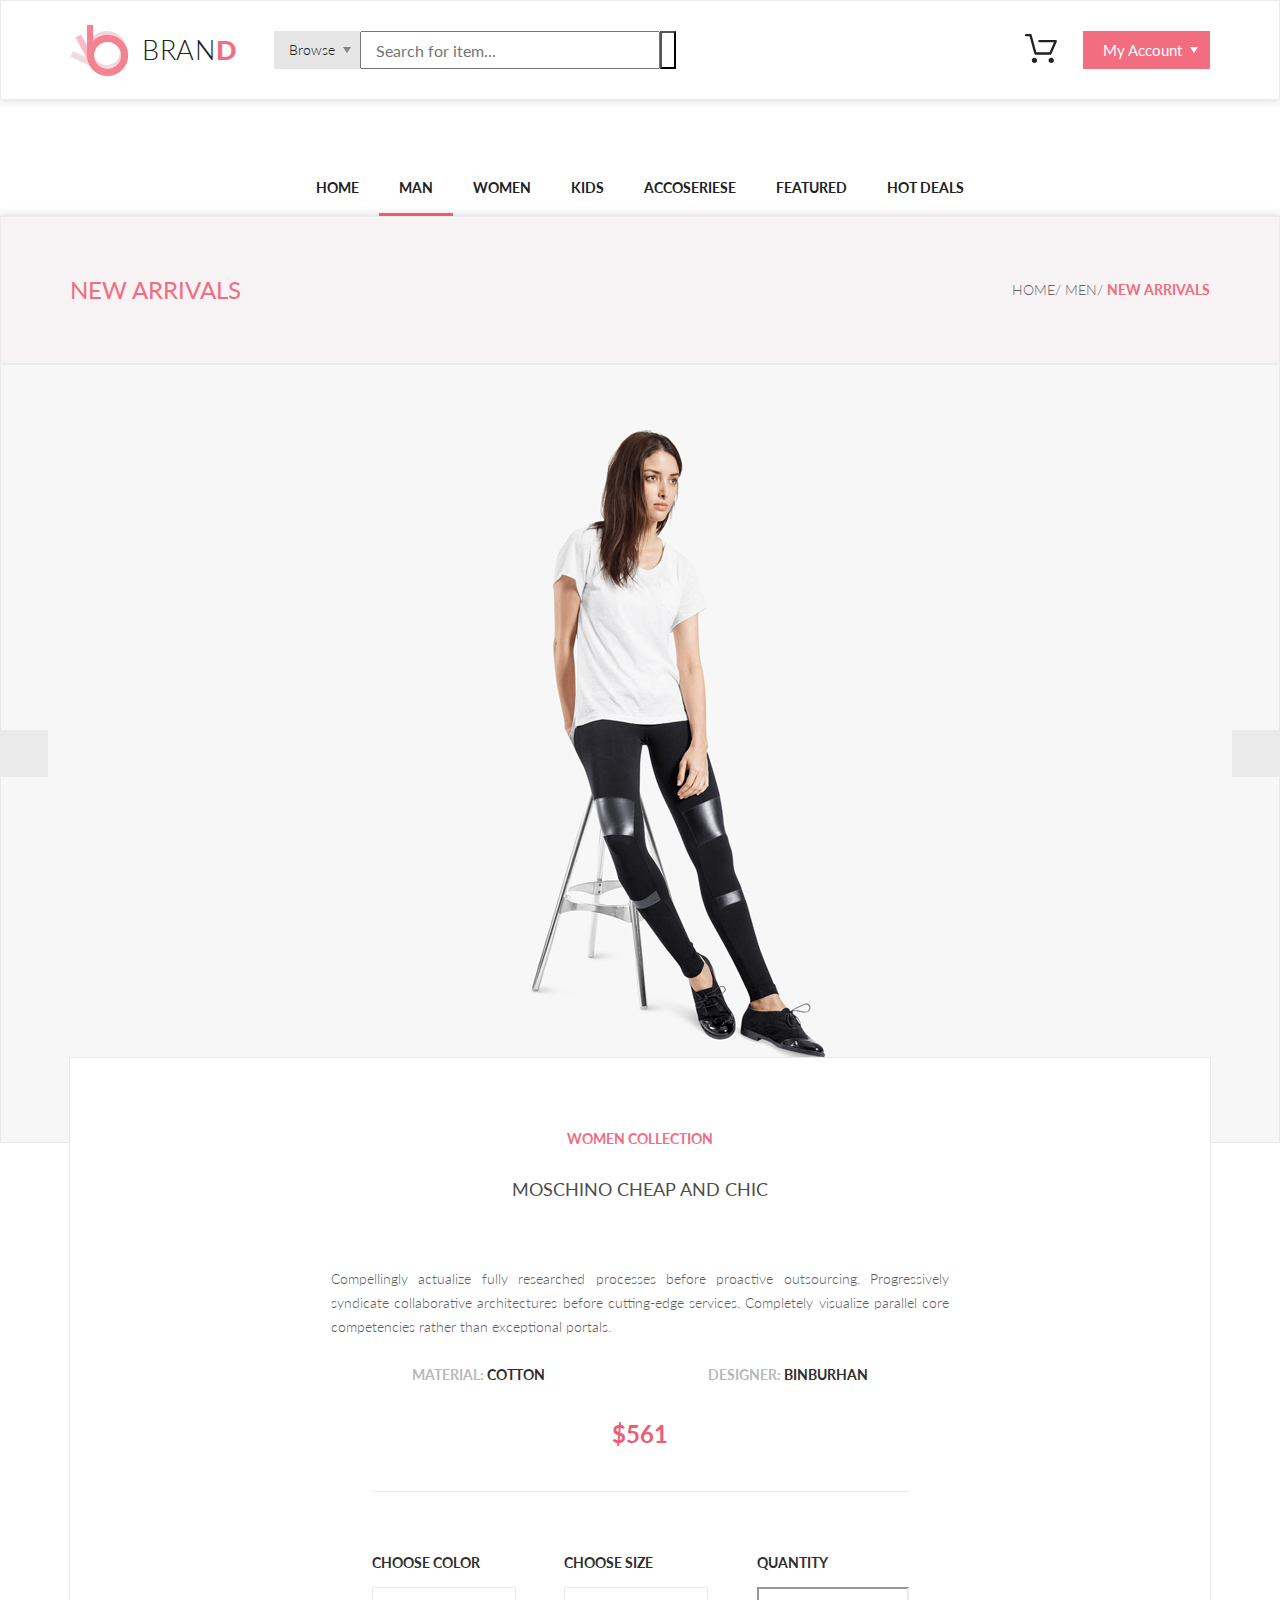
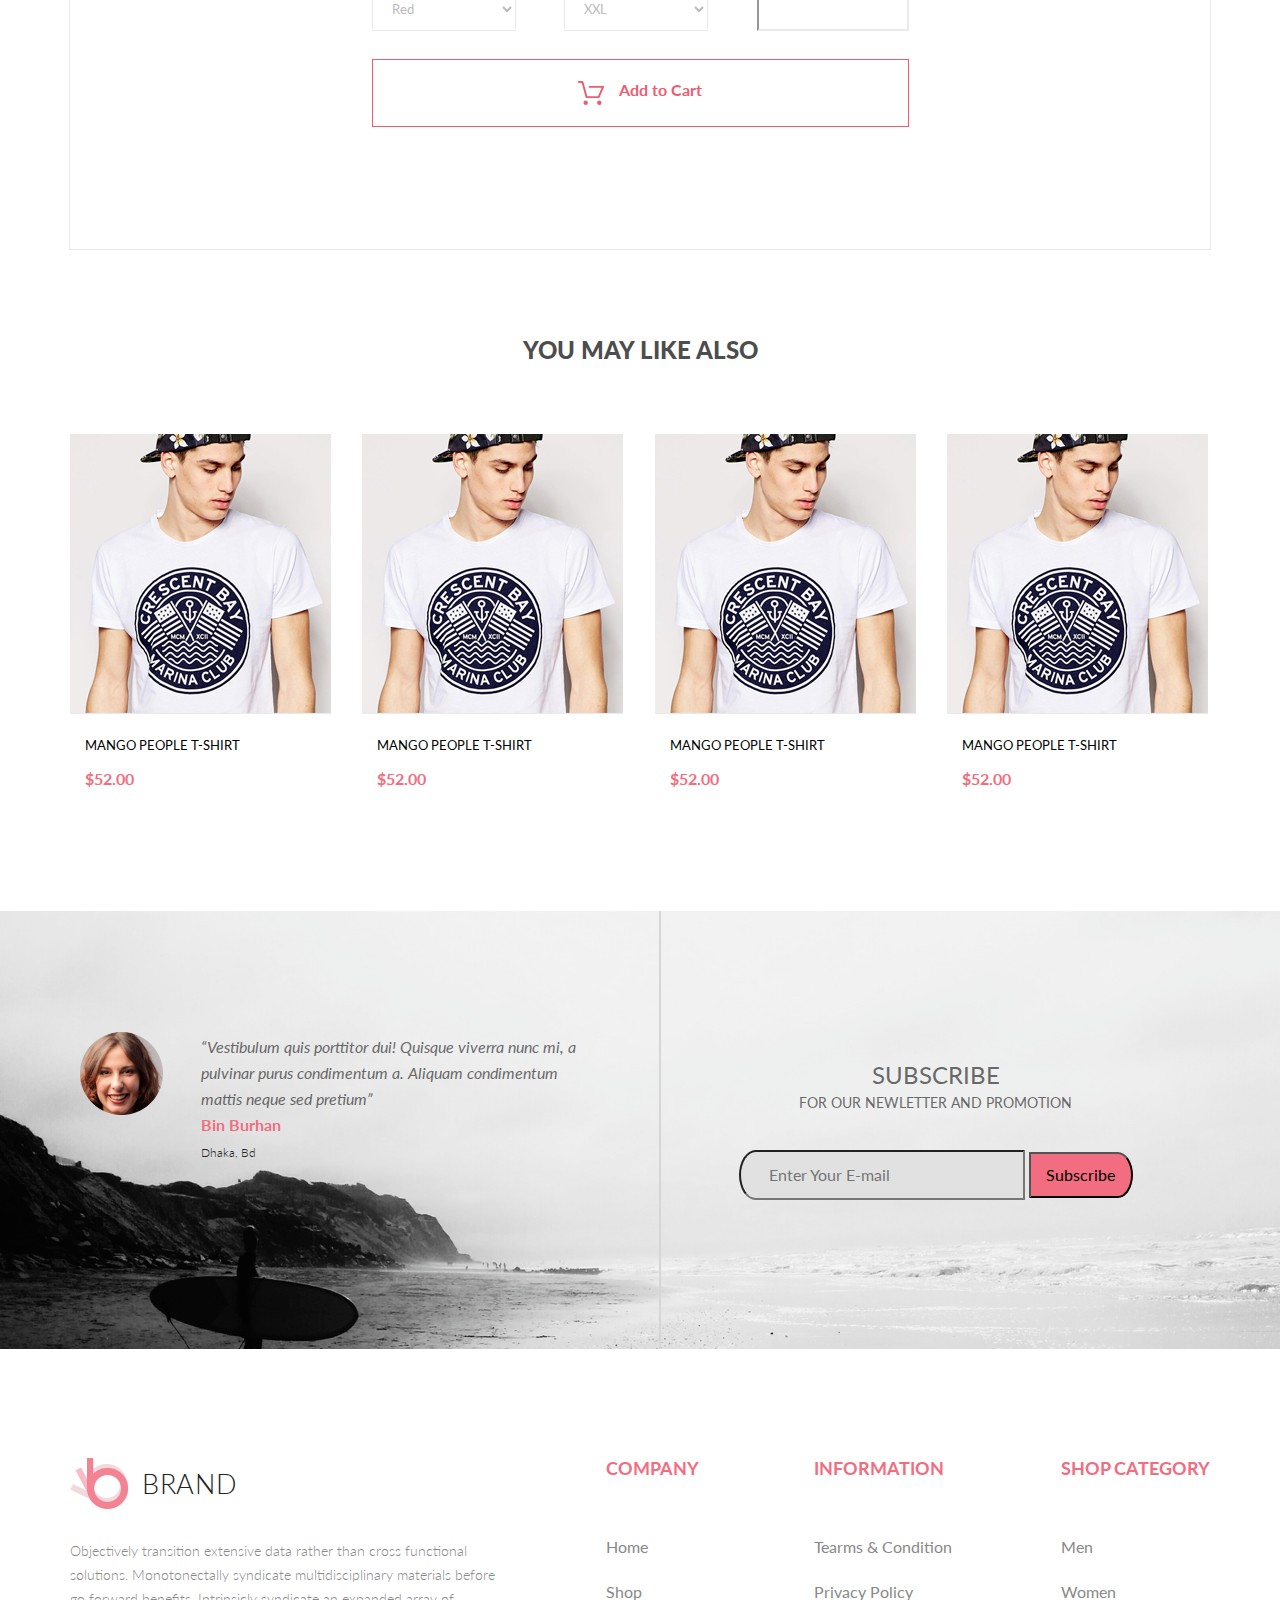
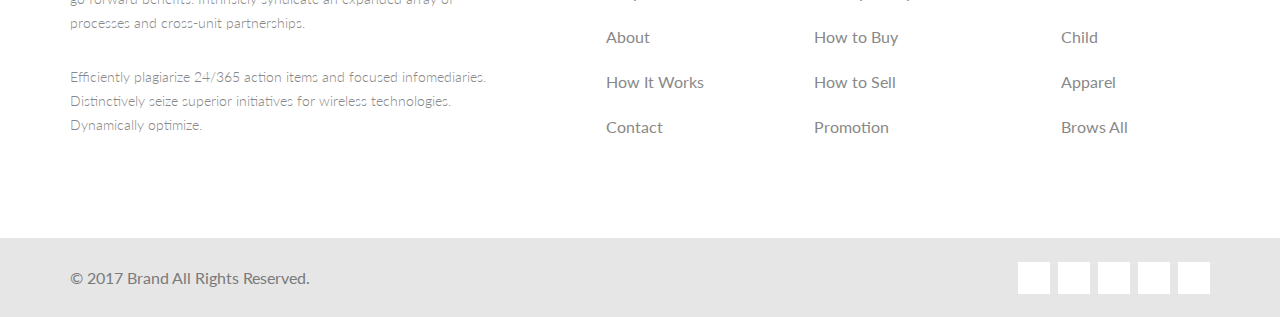
<file: single_page.html>
<!DOCTYPE html>
<html lang="en">
<head>
    <meta charset="UTF-8">
    <meta name="viewport" content="width=device-width, initial-scale=1.0">
    <meta http-equiv="X-UA-Compatible" content="ie=edge">
    <title>Single Page</title>
    <link rel="stylesheet" href="https://use.fontawesome.com/releases/v5.1.0/css/all.css" integrity="sha384-lKuwvrZot6UHsBSfcMvOkWwlCMgc0TaWr+30HWe3a4ltaBwTZhyTEggF5tJv8tbt" crossorigin="anonymous">
    <link rel="stylesheet" href="style/normalize.css">
    <link rel="stylesheet" href="style/style.css">
    <link rel="stylesheet" href="style/product.css">
</head>
<body>
    <header>
        <div class="container header-flex">
            <div class="header-right">
                <a href="index.html" class="header-logo"><img src="img/logo.png" alt="logo">bran<span>d</span></a>
                <form action="#" class="header-form">
                    <div class="browse-wrap">
                        <a href="#" class="header-browse">
                            <p>Browse</p>
                            <div class="arrow-down"></div>
                        </a>
                        <div class="drop-down">
                            <div class="mega-flex">
                                <h3>Women</h3>
                                <ul class="mega-list">
                                    <li><a href="#">Dresses</a></li>
                                    <li><a href="#">Tops</a></li>
                                    <li><a href="#">Sweaters/Knits</a></li>
                                    <li><a href="#">Jackets/Coats</a></li>
                                    <li><a href="#">Blazers</a></li>
                                    <li><a href="#">Denim</a></li>
                                    <li><a href="#">Leggings/Pants</a></li>
                                    <li><a href="#">Skirts/Shorts</a></li>
                                    <li><a href="#">Accessories </a></li>
                                </ul>
                                <h3>Men</h3>
                                <ul class="mega-list">
                                    <li><a href="#">Dresses</a></li>
                                    <li><a href="#">Tops</a></li>
                                    <li><a href="#">Sweaters/Knits</a></li>
                                    <li><a href="#">Jackets/Coats</a></li>
                                    <li><a href="#">Blazers</a></li>
                                    <li><a href="#">Denim</a></li>
                                    <li><a href="#">Leggings/Pants</a></li>
                                    <li><a href="#">Skirts/Shorts</a></li>
                                    <li><a href="#">Accessories </a></li>
                                </ul>
                            </div>
                        </div>  
                    </div>
                    <input type="search" placeholder="Search for item...">
                    <button class="search-header"><i class="fas fa-search"></i></button>
                </form>
            </div>
            <div class="header-left">
                <a href="#"><img src="img/cart.svg" alt="cart"></a>
                <a href="#" class="header-account">
                    <p>My Account</p>
                    <div class="arrow-down"></div>
                </a>
            </div>
        </div>
    </header>
    <div class="main">
        <nav>
            <div class="container">
                <ul class="nav-menu">
                    <li><a href="index.html">Home</a></li>
                    <li><a href="#" class="menu-active">Man</a>
                        <div class="mega-box">
                            <div class="mega-flex">
                                <h3>Women</h3>
                                <ul class="mega-list">
                                    <li><a href="#">Dresses</a></li>
                                    <li><a href="#">Tops</a></li>
                                    <li><a href="#">Sweaters/Knits</a></li>
                                    <li><a href="#">Jackets/Coats</a></li>
                                    <li><a href="#">Blazers</a></li>
                                    <li><a href="#">Denim</a></li>
                                    <li><a href="#">Leggings/Pants</a></li>
                                    <li><a href="#">Skirts/Shorts</a></li>
                                    <li><a href="#">Accessories </a></li>
                                </ul>
                            </div>
                            <div class="mega-flex">
                                <h3>Women</h3>
                                <ul class="mega-list">
                                    <li><a href="#">Dresses</a></li>
                                    <li><a href="#">Tops</a></li>
                                    <li><a href="#">Sweaters/Knits</a></li>
                                    <li><a href="#">Jackets/Coats</a></li>
                                    <li><a href="#">Blazers</a></li>
                                    <li><a href="#">Denim</a></li>
                                </ul>
                            </div>
                        </div>
                    </li>
                    <li><a href="#">Women</a>
                        <div class="mega-box">
                            <div class="mega-flex">
                                <h3>Women</h3>
                                <ul class="mega-list">
                                    <li><a href="#">Dresses</a></li>
                                    <li><a href="#">Tops</a></li>
                                    <li><a href="#">Sweaters/Knits</a></li>
                                    <li><a href="#">Jackets/Coats</a></li>
                                    <li><a href="#">Blazers</a></li>
                                    <li><a href="#">Denim</a></li>
                                    <li><a href="#">Leggings/Pants</a></li>
                                    <li><a href="#">Skirts/Shorts</a></li>
                                    <li><a href="#">Accessories </a></li>
                                </ul>
                            </div>
                            <div class="mega-flex">
                                <h3>Women</h3>
                                <ul class="mega-list">
                                    <li><a href="#">Dresses</a></li>
                                    <li><a href="#">Tops</a></li>
                                    <li><a href="#">Sweaters/Knits</a></li>
                                    <li><a href="#">Jackets/Coats</a></li>
                                    <li><a href="#">Blazers</a></li>
                                    <li><a href="#">Denim</a></li>
                                </ul>
                                <h3>Women</h3>
                                <ul class="mega-list">
                                    <li><a href="#">Dresses</a></li>
                                    <li><a href="#">Tops</a></li>
                                    <li><a href="#">Sweaters/Knits</a></li>
                                </ul>
                            </div>
                            <div class="mega-flex">
                                <h3>Women</h3>
                                <ul class="mega-list">
                                    <li><a href="#">Dresses</a></li>
                                    <li><a href="#">Tops</a></li>
                                    <li><a href="#">Sweaters/Knits</a></li>
                                    <li><a href="#">Jackets/Coats</a></li>
                                    <li><a href="#">Blazers</a></li>
                                    <li><a href="#">Denim</a></li>
                                </ul>
                                <div class="sale_img">
                                    <img src="img/sale.png" alt="sale">
                                    <p class="text-sale">Super<br>sale!</p>
                                </div>
                            </div>
                        </div>
                    </li>
                    <li><a href="#">Kids</a></li>
                    <li><a href="#">Accoseriese</a></li>
                    <li><a href="#">Featured</a></li>
                    <li><a href="#">Hot Deals</a></li>
                </ul>
            </div>
        </nav>
        <section>
            <header class="product-header">
                <div class="container product-header_container">
                    <h3 class="product-header_title">New Arrivals</h3>
                    <div>
                        <a href="index.html" class="breadcrumbs">Home/</a>
                        <a href="#" class="breadcrumbs">Men/</a>
                        <a href="#" class="breadcrumbs">New Arrivals</a>
                    </div>
                </div>
            </header>
            <section class="image-slider">
                <a href="#" class="arrow-btn"><i class="fas fa-angle-left fa-lg"></i></a>
                <div class="container image-slider_container">
                    <img src="img/layer_42.png" alt="">
                </div>
                <a href="#" class="arrow-btn"><i class="fas fa-angle-right fa-lg"></i></a>
            </section>
            <section class="product-description container">
                <h3 class="product-category">WOMEN COLLECTION</h3>
                <h3 class="product-name product-description__product-name">Moschino Cheap And Chic</h3>
                <p class="text product-description__text">Compellingly actualize fully researched processes before proactive outsourcing. Progressively syndicate collaborative architectures before cutting-edge services. Completely visualize parallel core competencies rather than exceptional portals.</p>
                <div class="characteristics">
                    <p>MATERIAL: <span>COTTON</span></p>
                    <p>DESIGNER: <span>BINBURHAN</span></p>
                </div>
                <p class="prize product-description__prize">$561</p>
                <section class="filter-product product-description__filter">
                    <div class="filter-item">
                        <h3>CHOOSE COLOR</h3>
                        <select name="color">
                            <option value="red">Red</option>
                            <option value="blue">Blue</option>
                            <option value="black">Black</option>
                            <option value="white">White</option>
                        </select>
                    </div>
                    <div class="filter-item">
                        <h3>CHOOSE SIZE</h3>
                        <select name="color">
                            <option value="xxl">XXL</option>
                            <option value="xl">XL</option>
                            <option value="s">S</option>
                            <option value="l">L</option>
                        </select>
                    </div>
                    <div class="filter-item">
                        <h3>QUANTITY</h3>
                        <input type="number" class="quantity">
                    </div>
                </section>
                <a href="" class="button product-description__button"><img src="img/red_cart.svg" alt="">Add to Cart</a>
            </section>
            <section class="similar container">
                <h3 class="title title_similar">you may like also</h3>
                <section class="products similar__products">
                    <div class="hover-item">
                        <a href="#" class="item">
                            <img src="img/layer2.png" alt="">
                            <div class="item-desc">
                                <h3>mango people t-shirt</h3>
                                <p>$52.00</p>
                            </div>
                        </a>
                        <div class="flex-center">
                            <a href="#" class="add-to-cart">
                                <img src="img/white_cart.svg" alt="cart">
                                Add to Cart
                            </a>
                        </div>
                    </div>
                    <div class="hover-item">
                        <a href="#" class="item">
                            <img src="img/layer2.png" alt="">
                            <div class="item-desc">
                                <h3>mango people t-shirt</h3>
                                <p>$52.00</p>
                            </div>
                        </a>
                        <div class="flex-center">
                            <a href="#" class="add-to-cart">
                                <img src="img/white_cart.svg" alt="cart">
                                Add to Cart
                            </a>
                        </div>
                    </div>
                    <div class="hover-item">
                        <a href="#" class="item">
                            <img src="img/layer2.png" alt="">
                            <div class="item-desc">
                                <h3>mango people t-shirt</h3>
                                <p>$52.00</p>
                            </div>
                        </a>
                        <div class="flex-center">
                            <a href="#" class="add-to-cart">
                                <img src="img/white_cart.svg" alt="cart">
                                Add to Cart
                            </a>
                        </div>
                    </div>
                    <div class="hover-item">
                        <a href="#" class="item">
                            <img src="img/layer2.png" alt="">
                            <div class="item-desc">
                                <h3>mango people t-shirt</h3>
                                <p>$52.00</p>
                            </div>
                        </a>
                        <div class="flex-center">
                            <a href="#" class="add-to-cart">
                                <img src="img/white_cart.svg" alt="cart">
                                Add to Cart
                            </a>
                        </div>
                    </div>
                </section>
            </section> 
            <div class="subscribe">
                <div class="container subscribe-container">
                    <div class="left-subscribe">
                        <div class="subscribe-image">
                            <img src="img/binburhan.png" alt="author">
                        </div>
                        <div class="subscribe-text">
                            <p class="quote-text">
                                &#8220;Vestibulum quis porttitor dui! Quisque viverra nunc mi, a pulvinar purus condimentum a. Aliquam condimentum mattis neque sed pretium&#8221;
                            </p>
                            <p class="quote-author">
                                Bin Burhan <br> <span>Dhaka, Bd</span>
                            </p>
                        </div>   
                    </div>
                    <div class="right-subscribe">
                        <h3>Subscribe</h3>
                        <p>FOR OUR NEWLETTER AND PROMOTION</p>
                        <form action="#" class="subscribe-form">
                            <input type="email" name="email" placeholder="Enter Your E-mail">
                            <button class="useremail">Subscribe</button>
                        </form>  
                    </div>
                </div>
            </div>
        </section>
    </div>
    <footer>
        <section class="container footer-section">
            <section class="footer-description">
                <a href="index.html" class="header-logo">
                    <img src="img/logo.png" alt="logo">brand
                </a>
                <p>
                    Objectively transition extensive data rather than cross functional solutions. Monotonectally syndicate multidisciplinary materials before go forward benefits. Intrinsicly syndicate an expanded array of processes and cross-unit partnerships.      
                </p>
                <p>
                    Efficiently plagiarize 24/365 action items and focused infomediaries.
                    Distinctively seize superior initiatives for wireless technologies. Dynamically optimize.
                </p>
            </section>
            <nav class="footer-nav">
                <h3 class="footer-nav__title">COMPANY</h3>
                <ul>
                    <li>
                        <a href="index.html" class="footer-nav__item">Home</a>
                    </li>
                    <li>
                        <a href="#" class="footer-nav__item">Shop</a>
                    </li>
                    <li>
                        <a href="#" class="footer-nav__item">About</a>
                    </li>
                    <li>
                        <a href="#" class="footer-nav__item">How It Works</a>
                    </li>
                    <li>
                        <a href="#" class="footer-nav__item">Contact</a>
                    </li>
                </ul>
            </nav>
            <nav class="footer-nav">
                <h3 class="footer-nav__title">INFORMATION</h3>
                <ul>                 
                    <li>
                        <a href="#" class="footer-nav__item">Tearms &amp; Condition</a>
                    </li>
                    <li>
                        <a href="#" class="footer-nav__item">Privacy Policy</a>
                    </li>
                    <li>
                        <a href="#" class="footer-nav__item">How to Buy</a>
                    </li>
                    <li>
                        <a href="#" class="footer-nav__item">How to Sell</a>
                    </li>
                    <li>
                        <a href="#" class="footer-nav__item">Promotion</a>
                    </li>
                </ul>
            </nav>
            <nav class="footer-nav">
                <h3 class="footer-nav__title">SHOP CATEGORY</h3>
                <ul>   
                    <li>
                        <a href="#" class="footer-nav__item">Men</a>
                    </li>
                    <li>
                        <a href="#" class="footer-nav__item">Women</a>
                    </li>
                    <li>
                        <a href="#" class="footer-nav__item">Child</a>
                    </li>
                    <li>
                        <a href="#" class="footer-nav__item">Apparel</a>
                    </li>
                    <li>
                        <a href="#" class="footer-nav__item">Brows All</a>
                    </li>
                </ul>
            </nav> 
        </section>
        <section class="section-bottom">
            <div class="container section-bottom__flex">
                <p class="copyright">
                    &copy; 2017  Brand  All Rights Reserved.
                </p>
                <div class="icons">
                    <a href="#" class="social"><i class="fab fa-facebook-f"></i></a>
                    <a href="#" class="social"><i class="fab fa-twitter"></i></a>
                    <a href="#" class="social"><i class="fab fa-linkedin-in fa-disable"></i></a>
                    <a href="#" class="social"><i class="fab fa-pinterest-p"></i></a>
                    <a href="#" class="social"><i class="fab fa-google-plus-g"></i></a>  
                </div>
            </div>
            
        </section>
    </footer>
</body>
</html>
</file>
<file: style/style.css>
@import url("https://fonts.googleapis.com/css?family=Lato:100,300,400,400i,700,900");
body {
    font-family: 'Lato', sans-serif;
}

.container {
    width: 1140px;
    margin: 0 auto;
}

header {
    display: flex;
    border-style: solid;
    border-width: 1px;
    border-color:  #ececec;
    box-sizing: border-box;
    background-color:  #ffffff;
    box-shadow: 0px 0px 10px 0px rgba(0, 0, 0, 0.17);
    height: 100px;
}

.header-flex {
    display: flex;
    justify-content: space-between;
    height: 100%;
    align-items: center
}

.header-logo{
    color:  #222222;
    font-size: 27px;
    font-weight: 300;
    line-height: 32px;
    text-decoration: none;
    text-transform: uppercase;
    margin-right: 37px;
    display: flex;
    letter-spacing: 0.68px;
    align-items: center;
}

.header-logo > span {
    color:  #f16d7f;
    font-size: 27px;
    font-weight: 900;
}

.header-logo > img {
    margin-right: 13px;
}

.header-right, .header-left, .header-form {
    display: flex;
    align-items: center;
}

.header-browse {
    background-color: #e6e6e6;
    height: 38px;
    font-size: 14px;
    line-height: 38px;
    padding-left: 15px;
    padding-right: 9px;
    font-weight: 300;
    display: flex;
    align-items: center;
    text-decoration: none;
    color: #222222;
    position: relative;
}

.browse-wrap:hover .drop-down {
    display: block;
}

.arrow-down {
    width: 0; 
    height: 0; 
    border-left: 4.5px solid transparent;
    border-right: 4.5px solid transparent;
    border-top: 6px solid #838383;
    margin-left: 8px;
}

.mega-list li {
    list-style-type: none;
}

.drop-down{
    border-radius: 5px;
    background-color: #ffffff;
    padding: 10px 20px 20px;
    position: absolute;
    border: 1px solid #e6e6e6;
    top: 69px;
    display: none;
    z-index: 2;
    transition: color 0.4s;
}

.drop-down:before {
    content: '';
    display: block;
    width: 15px;
    height: 15px;
    position: absolute;
    top: -9px;
    left: 63px;
    transform: rotate(39deg) skewX(-15deg);
    background-color: #fff;
    border-top: 1px solid #e6e6e6;
    border-left: 1px solid #e6e6e6;
}

.drop-down a:hover {
    color: #ef5b70;
}

.header-form > input {
    height: 38px;
    padding: 16px 14px;
    width: 300px;
}

.search-header {
    height: 38px;
    background-color: #fff;
}

.header-account {
    background-color:  #f16d7f;
    height: 38px;
    color:  #ffffff;
    font-size: 15px;
    font-weight: 400;
    line-height: 38px;
    padding-left: 20px;
    padding-right: 12px;
    margin-left: 26px;
    display: flex;
    align-items: center;
    text-decoration: none;
    position: relative;
    cursor: pointer;
}

.header-account:hover .cart-menu {
    visibility: visible;
}

.header-account > .arrow-down {
    border-top: 6px solid #fff;
}

.cart-menu {
    position: absolute;
    padding: 0 20px 17px 20px;
    border-radius: 5px;
    border: 1px solid #e6e6e6;
    z-index: 2;
    background-color: #fff;
    top: 38px;
    left: -80px;
    visibility: hidden;
}

.cart-menu:before {
    content: '';
    display: block;
    width: 15px;
    height: 15px;
    position: absolute;
    top: -9px;
    left: 182px;
    transform: rotate(39deg) skewX(-15deg);
    background-color: #fff;
    border-top: 1px solid #e6e6e6;
    border-left: 1px solid #e6e6e6;
}

.item-cart {
    display: flex;
    line-height: 25px;
    align-items: center;
    padding-top: 17px;
    padding-bottom: 17px;
    border-bottom: 1px solid #ededed;
}

.item-cart__article {
    margin-left: 14px;
}

.cart-menu-title {
    color: #222222;
    font-size: 12px;
    font-weight: 700;
    text-transform: uppercase;
}

.del {
    position: absolute;
    right: 18px; 
}

.total_cart {
    color: #222222;
    font-size: 16px;
    font-weight: 700;
    display: flex;
    justify-content: space-between;
    margin-top: 19px;
}

.btn_cart-menu {
    color:  #4a494a;
    font-size: 14px;
    font-weight: 700;
    width: 225px;
    height: 50px;
    padding: 0;
    display: block;
    border: 1px solid #eaeaea;
    text-align: center;
    text-decoration: none;
    text-transform: uppercase;
    line-height: 50px;
    margin-bottom: 10px;
    transition: color 0.4s;
}

.btn_cart-menu:hover {
    border: 1px solid #f16d7f;
    color: #f16d7f;
}

.fa-star {
    color:  #e4af48;
}

.count {
    color: #f16d7f;
    font-size: 10px;
    font-weight: 400;
}

.nav-menu {
    display: flex;
    justify-content: center; 
}

.nav-menu li {
    position: relative;
    list-style-type: none;
}

.nav-menu > li:hover .mega-box {
    display: flex;
}

.nav-menu > li > a {
    text-decoration: none;
    color: #222222;
    font-size: 14px;
    font-weight: 700;
    text-transform: uppercase;
    padding: 20px 20px;
    display: block;
    text-align: left;
    transition: color 0.4s
}

.nav-menu a:hover {
    color: #ef5b70;
}

.nav-menu .menu-active:hover {
    color: #222222;
}

.nav-menu .menu-active {
    padding-bottom: 17px;
    border-bottom: 3px solid #ef5b70;
}

.mega-box {
    border-radius: 5px;
    background-color: #ffffff;
    padding: 10px 20px 20px;
    position: absolute;
    display: none;
    border: 1px solid #e6e6e6;
    top: 51px;
    left: -9px;
}

.mega-box:before {
    content: '';
    display: block;
    width: 15px;
    height: 15px;
    position: absolute;
    top: -9px;
    left: 35px;
    transform: rotate(39deg) skewX(-15deg);
    background-color: #fff;
    border-top: 1px solid #e6e6e6;
    border-left: 1px solid #e6e6e6;
}

.mega-flex {
    margin-right: 30px;
}

.mega-flex:last-of-type {
    margin-right: 0;
}

.mega-flex h3 {
    padding-bottom: 8px;
    color: #232323;
    font-size: 14px;
    font-weight: 400;
    text-transform: uppercase;
    border-bottom: 1px solid #e8e8e8;
    width: 235px;
    margin-bottom: 10px;
    margin-top: 10px;
}

.mega-list a {
    color: #646464;
    font-size: 14px;
    font-weight: 400;
    line-height: 28px;
    text-decoration: none;
}

.sale_img {
    margin-top: 20px;
    position: relative;
}

.text-sale {
    position: absolute;
    color: #ffffff;
    font-size: 22px;
    font-weight: 400;
    line-height: 28px;
    text-transform: uppercase;
    letter-spacing: 0.55px;
    top: 60px;
    left: 175px;
}

.slider {
    height: 615px;
    background-color:  #e8e8e8;
    display: flex;
    align-items: center;
}

.slider-back {
    height: 100%;
    display: flex;
    align-items: flex-start;
    position: relative;
}

.slider-text {
    margin-top: 225px;
    border-left: 12px solid #f16d7f;
    padding-left: 12px;
    z-index: 2; 
}

#slider-img{
    position: absolute;
    z-index: 0;
    height: 615px;
}

.slider-text h2 {
    color: #222222;
    font-size: 60px;
    font-weight: 900;
    line-height: 47px;
    margin-bottom: 12px;
    margin-top: 0;
}

.slider-text p {
    color: #222222;
    font-size: 40px;
    font-weight: 900;
    margin: 0;
    line-height: 31px;
}

.slider-text span {
    color: #f16d7f;
    font-size: 40px;
    font-weight: 900;
}

.offers {
    margin-top: 98px;
    display: flex;
    justify-content: space-between;
}

.offers > div > div:first-child {
    margin-bottom: 20px;
}

.offers > div > div > img {
    position: absolute;
}

.offers-big {
    width: 560px;
    height: 542px;
    position: relative;
    cursor: pointer;
    transition: box-shadow 0.3s;
}

.offers-min {
    width: 560px;
    height: 261px;
    position: relative;
    cursor: pointer;
    transition: box-shadow 0.3s;
}

.offers-min:hover {
    box-shadow: 0px 5px 8px 0px rgba(0, 0, 0, 0.26);
}

.offers-big:hover {
    box-shadow: 0px 5px 8px 0px rgba(0, 0, 0, 0.26);
}

.offers-text {
    background-color:  #ffffff;
    height: 50px;
    text-transform: uppercase;
    position: absolute;
    top: 26px;
    padding: 16px 19px;
}

.offers-text > h3 {
    margin: 0;
    font-size: 18px;
    font-weight: 900;
}

.offers-text > span {
    color:  #f16d7f;
    font-size: 30px;
    font-weight: 900;
}

.fetured {
    margin-top: 100px;
    margin-bottom: 100px;
}

.fetured > h2 {
    text-transform: capitalize;
    font-size: 30px;
    font-weight: 700;
    margin: 0;
    text-align: center;
    margin-bottom: 16px;
}

.fetured > p {
    color:  #9f9f9f;
    font-size: 14px;
    font-weight: 400;
    margin: 0;
    text-align: center;
    margin-bottom: 60px;
}

.fetured-items {
    display: flex;
    justify-content: space-between;
    flex-wrap: wrap;
}

.item {
    width: 263px;
    height: 364px;
    margin-bottom: 40px;
    display: block;
    text-decoration: none;
    color: #000000;
}

.hover-item:hover > a > img {
    filter: brightness(50%);
}

.hover-item > a > img {
    transition: filter 1s;
}

.hover-item {
    position: relative;
    width: 263px;
    height: 364px;
    margin-bottom: 40px;
}

.hover-item:hover .flex-center {
    display: flex;
}

.flex-center {
    position: absolute;
    left: 0;
    top: 98px;
    width: 263px;
    justify-content: center;
    display: none;
}

.add-to-cart {
    border-style: solid;
    border-width: 1px;
    border-color: #ffffff;
    box-sizing: border-box;
    background-color: rgba(255, 255, 255, 0);
    padding: 14px;
    text-decoration: none;
    color: #fff;
    display: flex;
    justify-content: center;
}

.add-to-cart img {
    width: 23px;
    height: 22px;
    margin-right: 8px;
}

.item-desc {
    height: 45px;
    padding: 20px 15px;
}

.item-desc > h3 {
    font-size: 13px;
    font-weight: 400;
    text-transform: uppercase;
    margin-top: 0;
    margin-left: 0;
    margin-right: 0;
    margin-bottom: 17px;        
}

.item-desc > p {
    margin: 0;
    color:  #f16d7f;
    font-size: 16px;
    font-weight: 700;
}

.fetured-btn {
    background-color:  #f16d7f;
    width: 212px;
    height: 48px;
    text-align: center;
    color:  #ffffff;
    font-size: 16px;
    font-weight: 700;
    text-transform: capitalize;
    line-height: 48px;
    text-decoration: none;
    transition: box-shadow 0.3s;
}

.fetured-btn:hover {
    box-shadow: 0px 5px 8px 0px rgba(0, 0, 0, 0.26);
}

.btn-wrapper {
    display: flex;
    justify-content: center;
    margin-top: 58px;
}

.feature-banner {
    display: flex;
    margin-top: 113px;
}

.right-feature {
    width: 767px;
    height: 529px;
    position: relative;
}

.left-feature {
    height: 433px;
    width: 373px;
    background-color:  #222224;
    padding: 48px 36px;
    display: flex;
    flex-direction: column;
    justify-content: space-around;
}

.feature-text {
    color:  #ffffff;
    position: absolute;
    top: 146px;
    left: 39px;
    text-transform: uppercase;
}

.feature-text > h3 {
    font-size: 54px;
    font-weight: 700;
    margin: 0;
    line-height: 54px;
}

.feature-text > h3 > span {
    color:  #f16d7f;
}

.feature-text > p {
    font-size: 32px;
    font-weight: 700;
    margin: 0;
}

.features {
    color:  #fbfbfb;
    display: flex;
}

.features-text > h3 {
    margin: 0;
    font-size: 20px;
    font-weight: 700;
}

.features-img {
    width: 47px;
    height: 40px;
}

.features-text {
    margin-left: 34px;
}

.features-text > p {
    margin: 0;
    font-size: 14px;
    font-weight: 300;
    line-height: 24px;
}

.hover-item:hover {
    background-color: #ffffff;
    box-shadow: 0px 5px 8px 0px rgba(0, 0, 0, 0.16);
}

.subscribe {
    margin-top: 97px;
    background: url(../img/backgrsubscr.png) no-repeat;
    background-size: 100% 100%;
    height: 438px;
}

.subscribe-container {
    display: flex;
    height: 100%;
}

.subscribe-image {
    width: 83px;
    height: 83px;
    margin-top: 111px;
}

.quote-text {
    color: rgba(34, 34, 36, 0.67);
    font-size: 16px;
    font-style: italic;
    line-height: 26px;
}

.subscribe-text {
    margin-left: 28px;
    margin-top: 123px;
    width: 386px;
}

.left-subscribe {
    display: flex;
    height: 100%;
    border-right: 2px solid #d6d6d6;
    padding-right: 72px;
}

.quote-author {
    color: #f16d7f;
    font-size: 16px;
    font-weight: 700;
    line-height: 26px;
}

.quote-author > span {
    color: #222224;
    font-size: 12px; 
    font-weight: 300;
    line-height: 14px;
}

.right-subscribe {
    padding-top: 148px;
    display: flex;
    flex-direction: column;
    align-items: center;
    width: 570px;
}

.right-subscribe > h3 {
    color: rgba(34, 34, 36, 0.67);
    font-size: 24px;
    font-weight: 400;
    line-height: 32px;
    text-transform: uppercase;
}

.right-subscribe > p {
    color: rgba(34, 34, 36, 0.67);
    font-size: 14px;
    font-weight: 400;
    line-height: 24px;
    margin-bottom: 35px;
    text-transform: uppercase;
}

.subscribe-form > input {
    background-color: #e1e1e1;
    width: 226px;
    height: 10px;
    border-top-left-radius: 20px 30px;
    border-bottom-left-radius: 20px 30px;
    padding: 18px 28px;
    outline: none;
}

.subscribe-form > button {
    background-color: #f16d7f;
    width: 104px;
    height: 46px;
    border-top-right-radius: 20px 30px;
    border-bottom-right-radius: 20px 30px;
}

.footer-description {
    color: #898989;
    font-size: 14px;
    font-weight: 300;
    line-height: 24px;
    width: 427px;
}

.footer-section {
    display: flex;
    padding-top: 109px;
    justify-content: space-between;
    padding-bottom: 89px;
}

.footer-description > p {
    margin-top: 30px;
}

.footer-nav {
    display: flex;
    flex-direction: column;
}

.footer-nav__title {
    color: #f16d7f;
    font-size: 18px;
    font-weight: 700;
    text-transform: uppercase;
    margin-bottom: 45px;
}

.footer-nav > ul {
    list-style-type: none;
    padding: 0;
    margin: 0;
}

.footer-nav__item {
    color: #898989;
    font-size: 16px;
    text-decoration: none;
    font-weight: 400;
    line-height: 45px;
    transition: color 0.4s
}

.footer-nav__item:hover {
    text-decoration: underline;
    color: #f16d7f;
}

.section-bottom {
    height: 55px;
    background-color: #e6e6e6;
    padding-top: 24px;
}

.copyright {
    color: #7a7a7a;
    font-size: 16px;
    font-weight: 400;
}

.section-bottom__flex {
    display: flex;
    justify-content: space-between;
    align-items: center;
}

.icons {
    display: flex;
}

.social {
    display: block;
    margin-left: 8px;
    width: 32px;
    height: 32px;
    text-align: center;
    line-height: 32px;
    background-color: #ffffff;
    color: #b2b2b2;
    transition: background-color 0.4s;
}

.social:hover {
    color: #fff;
    background-color: #f16d7f;
}

.fa-disable:before {
    color: #e9e9e9;
}
</file>
<file: style/product.css>
.product-header {
  height: 148px;
  background-color: #f8f3f4;
}

.product-header_container {
  display: -webkit-box;
  display: -ms-flexbox;
  display: flex;
  -webkit-box-pack: justify;
      -ms-flex-pack: justify;
          justify-content: space-between;
  -webkit-box-align: center;
      -ms-flex-align: center;
          align-items: center;
}

.product-header_title {
  color: #f16d7f;
  font-size: 24px;
  font-weight: 400;
  line-height: 20px;
  text-transform: uppercase;
}

.breadcrumbs {
  font-size: 14px;
  line-height: 20px;
  text-transform: uppercase;
  color: #636363;
  font-weight: 300;
  text-decoration: none;
  -webkit-transition: color 0.3s;
  transition: color 0.3s;
}

.breadcrumbs:hover {
  color: #f16d7f;
}

.breadcrumbs:last-of-type {
  color: #f16d7f;
  font-weight: 700;
}

.main {
  margin-top: 60px;
}

.sidebar details {
  margin-bottom: 18px;
}

.sidebar {
  margin-right: 50px;
}

.sidebar ul {
  padding: 22px 17px;
}

.sidebar summary {
  width: 232px;
  height: 37px;
  color: #ef5b70;
  font-size: 14px;
  font-weight: 700;
  line-height: 37px;
  text-transform: uppercase;
  border-left: 5px solid #ef5b70;
  border-bottom: 1px solid #ebebeb;
  padding-left: 11px;
  display: -webkit-box;
  display: -ms-flexbox;
  display: flex;
  -webkit-box-pack: justify;
      -ms-flex-pack: justify;
          justify-content: space-between;
}

summary::-webkit-details-marker {
  display: none;
}

summary:after {
  content: '\25bc';
  color: #6f6e6e;
}

details[open] > summary:after {
  content: '\25b2';
  color: #ef5b70;
}

.sidebar li {
  list-style-type: none;
}

.sidebar a {
  color: #6f6e6e;
  font-size: 14px;
  font-weight: 400;
  line-height: 33px;
  text-transform: uppercase;
  text-decoration: none;
  -webkit-transition: color 0.3s;
  transition: color 0.3s;
}

.sidebar a:hover {
  color: #ef5b70;
}

.main-container {
  display: -webkit-box;
  display: -ms-flexbox;
  display: flex;
}

.top-filter {
  display: -webkit-box;
  display: -ms-flexbox;
  display: flex;
  -webkit-box-pack: justify;
      -ms-flex-pack: justify;
          justify-content: space-between;
  width: 848px;
}

.top-filter h3 {
  color: #6f6e6e;
  font-size: 14px;
  font-weight: 700;
  line-height: 20px;
  text-transform: uppercase;
  margin-bottom: 25px;
}

.link-wrapper {
  width: 176px;
  height: 39px;
  display: -webkit-box;
  display: -ms-flexbox;
  display: flex;
  -ms-flex-wrap: wrap;
      flex-wrap: wrap;
}

.trend a {
  display: block;
  color: #6f6e6e;
  font-size: 14px;
  font-weight: 400;
  line-height: 26px;
  text-decoration: none;
  border-right: 2px solid #dfdfdf;
  padding-right: 8px;
  margin-right: 8px;
  margin-bottom: 3px;
  -webkit-transition: color 0.3s;
  transition: color 0.3s;
}

.trend a:nth-child(3n) {
  margin-right: 0;
}

.trend a:hover {
  color: #ef5b70;
}

.size {
  width: 261px;
  height: 73px;
}

.size label {
  color: #6f6e6e;
  font-size: 14px;
  font-weight: 400;
  line-height: 20px;
  text-transform: uppercase;
  margin-left: 9px;
}

.check-wrapper {
  display: -webkit-box;
  display: -ms-flexbox;
  display: flex;
  -ms-flex-wrap: wrap;
      flex-wrap: wrap;
}

.check-wrapper p {
  width: 48px;
  margin-right: 23px;
}

.check-wrapper p:nth-child(4n) {
  margin-right: 0;
}

input[type="range"] {
  width: 262px;
}

.filter-footer {
  width: 846px;
  height: 50px;
  background-color: #f3f3f3;
  margin-top: 42px;
  color: #6f6e6e;
  text-transform: capitalize;
  display: -webkit-box;
  display: -ms-flexbox;
  display: flex;
  -webkit-box-align: center;
      -ms-flex-align: center;
          align-items: center;
  padding-left: 10px;
}

.filter-footer > div {
  display: -webkit-box;
  display: -ms-flexbox;
  display: flex;
  background-color: #ffffff;
  margin-right: 10px;
  height: 30px;
}

.filter-footer h3 {
  color: #6f6e6e;
  font-size: 14px;
  font-weight: 400;
  line-height: 30px;
  padding-left: 12px;
  padding-right: 9px;
  border-right: 1px solid #ededed;
}

.filter-footer details {
  font-size: 14px;
  font-weight: 400;
  line-height: 30px;
  border-right: 1px solid #ebebeb;
}

.filter-footer summary {
  padding-left: 11px;
  padding-right: 9px;
}

.products {
  margin-top: 48px;
  display: -webkit-box;
  display: -ms-flexbox;
  display: flex;
  -webkit-box-pack: justify;
      -ms-flex-pack: justify;
          justify-content: space-between;
  -ms-flex-wrap: wrap;
      flex-wrap: wrap;
}

.filter-footer details {
  position: relative;
}

.filter-footer summary {
  display: -webkit-box;
  display: -ms-flexbox;
  display: flex;
}

.filter-footer summary:after {
  content: '\25bc';
  display: block;
  color: #6f6e6e;
  margin-left: 19px;
}

details[open] > summary:after {
  content: '\25b2';
  color: #ef5b70;
  display: block;
}

.details {
  position: absolute;
}

.pagination-wrapper {
  margin-top: 43px;
  display: -webkit-box;
  display: -ms-flexbox;
  display: flex;
  -webkit-box-pack: justify;
      -ms-flex-pack: justify;
          justify-content: space-between;
}

.pagination-wrapper .pagination {
  padding: 15px;
  border: 1px solid #ebebeb;
}

.pagination-wrapper .pagination a {
  color: #c4c4c4;
  font-size: 16px;
  font-weight: bold;
  text-decoration: none;
  padding: 0 5px;
  -webkit-transition: color 0.3s;
  transition: color 0.3s;
}

.pagination-wrapper .pagination a .item-active {
  color: #ef5b70;
}

.pagination-wrapper .pagination a:hover {
  color: #ef5b70;
}

.btn-view {
  display: block;
  border-radius: 3px;
  border: 1px solid #ef5b70;
  background-color: #ffffff;
  color: #ef5b70;
  font-size: 16px;
  text-decoration: none;
  padding: 15px 45px;
  -webkit-transition: color 0.3s;
  transition: color 0.3s;
  -webkit-transition: background-color 0.3s;
  transition: background-color 0.3s;
}

.btn-view:hover {
  background-color: #ef5b70;
  color: #fff;
}

.feature-banner {
  background-color: #222224;
}

.feature-banner_hor {
  padding-top: 89px;
  padding-bottom: 115px;
}

.feature-container {
  display: -webkit-box;
  display: -ms-flexbox;
  display: flex;
  -webkit-box-pack: justify;
      -ms-flex-pack: justify;
          justify-content: space-between;
}

.feature-container .feature-item {
  color: #fbfbfb;
  display: -webkit-box;
  display: -ms-flexbox;
  display: flex;
  -webkit-box-orient: vertical;
  -webkit-box-direction: normal;
      -ms-flex-direction: column;
          flex-direction: column;
  -webkit-box-pack: justify;
      -ms-flex-pack: justify;
          justify-content: space-between;
  -webkit-box-align: center;
      -ms-flex-align: center;
          align-items: center;
  width: 310px;
  height: 140px;
  font-size: 20px;
  font-weight: 700;
}

.feature-container .feature-item p {
  text-align: justify;
  font-size: 14px;
  font-weight: 300;
  line-height: 23.95px;
}

.subscribe {
  margin-top: 0;
}

.subscribe-image {
  padding: 10px;
}

.image-slider {
  height: 777px;
  border: 1px solid #eaeaea;
  background-color: #f7f7f7;
  display: -webkit-box;
  display: -ms-flexbox;
  display: flex;
  -webkit-box-pack: justify;
      -ms-flex-pack: justify;
          justify-content: space-between;
  -webkit-box-align: center;
      -ms-flex-align: center;
          align-items: center;
}

.arrow-btn {
  width: 47px;
  height: 47px;
  background-color: #eaeaea;
  display: -webkit-box;
  display: -ms-flexbox;
  display: flex;
  text-decoration: none;
  -webkit-box-align: center;
      -ms-flex-align: center;
          align-items: center;
  -webkit-box-pack: center;
      -ms-flex-pack: center;
          justify-content: center;
  -webkit-transition: background-color 0.3s;
  transition: background-color 0.3s;
}

.arrow-btn .fas {
  width: 8px;
  height: 14px;
  color: #fff;
}

.arrow-btn:hover {
  background-color: #c8c8c8;
}

.image-slider_container {
  display: -webkit-box;
  display: -ms-flexbox;
  display: flex;
  -webkit-box-pack: center;
      -ms-flex-pack: center;
          justify-content: center;
}

.product-description {
  border: 1px solid #eaeaea;
  padding-top: 73px;
  padding-bottom: 122px;
  -webkit-transform: translate(0, -86px);
          transform: translate(0, -86px);
  background-color: #ffffff;
  display: -webkit-box;
  display: -ms-flexbox;
  display: flex;
  -webkit-box-orient: vertical;
  -webkit-box-direction: normal;
      -ms-flex-direction: column;
          flex-direction: column;
  -webkit-box-align: center;
      -ms-flex-align: center;
          align-items: center;
}

.product-description__prize {
  margin-top: 37px;
}

.product-description__filter {
  margin-top: 43px;
}

.product-description__button {
  margin-top: 28px;
}

.product-category {
  text-align: center;
  color: #f16d7f;
  font-size: 14px;
  font-weight: 700;
  text-transform: uppercase;
  margin-bottom: 14px;
}

.product-name {
  color: #4d4d4d;
  font-size: 18px;
  font-weight: 400;
  text-transform: uppercase;
  text-align: center;
}

.product-description__product-name {
  margin-top: 18px;
}

.text {
  color: #5e5e5e;
  font-size: 14px;
  font-weight: 300;
  line-height: 24px;
  width: 618px;
  text-align: justify;
}

.product-description__text {
  margin-top: 67px;
}

.characteristics {
  display: -webkit-box;
  display: -ms-flexbox;
  display: flex;
  -ms-flex-pack: distribute;
      justify-content: space-around;
  width: 618px;
}

.characteristics p {
  margin-top: 28px;
  color: #b9b9b9;
  font-size: 14px;
  font-weight: 700;
  text-transform: uppercase;
}

.characteristics span {
  color: #2f2f2f;
}

.prize {
  color: #ef5b70;
  font-size: 24px;
  font-weight: 700;
}

.filter-product {
  border-top: 1px solid #eaeaea;
  padding-top: 63px;
  display: -webkit-box;
  display: -ms-flexbox;
  display: flex;
  -webkit-box-pack: justify;
      -ms-flex-pack: justify;
          justify-content: space-between;
  width: 537px;
}

.filter-product h3 {
  color: #2f2f2f;
  font-size: 14px;
  font-weight: 700;
  margin-bottom: 16px;
}

.filter-product select {
  width: 144px;
  border: 1px solid #eaeaea;
  background-color: #ffffff;
  color: #bcbcbc;
  font-size: 13px;
  font-weight: 400;
  padding-top: 12px;
  padding-left: 15px;
  padding-right: 9px;
  padding-bottom: 12px;
  outline: none;
}

.quantity {
  width: 144px;
  height: 38px;
  border-color: #eaeaea;
}

.button {
  width: 537px;
  border: 1px solid #ef5b70;
  background-color: #ffffff;
  display: -webkit-box;
  display: -ms-flexbox;
  display: flex;
  -webkit-box-pack: center;
      -ms-flex-pack: center;
          justify-content: center;
  text-decoration: none;
  padding: 21px 0;
  color: #ef5b70;
  font-size: 16px;
  font-weight: 700;
  -webkit-box-sizing: border-box;
          box-sizing: border-box;
  -webkit-transition: -webkit-box-shadow 1s;
  transition: -webkit-box-shadow 1s;
  transition: box-shadow 1s;
  transition: box-shadow 1s, -webkit-box-shadow 1s;
}

.button:hover {
  -webkit-box-shadow: 0px 5px 8px 0px rgba(0, 0, 0, 0.16);
          box-shadow: 0px 5px 8px 0px rgba(0, 0, 0, 0.16);
}

.button img {
  margin-right: 15px;
}

.title {
  color: #4d4d4d;
  font-size: 24px;
  font-weight: 400;
  text-transform: uppercase;
  text-align: center;
}

.title_similar {
  font-weight: 900;
}

.similar__products {
  margin-top: 71px;
  margin-bottom: 73px;
}

.checkout-item {
  border-top: 1px solid #e8e8e8;
}

.checkout-item:first-of-type {
  border-top: none;
}

.checkout-item:last-of-type {
  border-bottom: 1px solid #e8e8e8;
}

.checkout-item:first-of-type {
  margin-top: 56px;
}

.checkout-item:last-of-type {
  margin-bottom: 93px;
}

.checkout-item[open] > .summary:after {
  content: '';
}

.checkout-item__form {
  margin-top: 34px;
  margin-bottom: 33px;
}

.checkout-item__form em {
  color: #ff0d0d;
}

.checkout-item__form-log-in {
  margin-top: 27px;
  margin-bottom: 32px;
}

.summary {
  color: #222222;
  font-size: 16px;
  font-weight: 700;
  line-height: 72px;
  text-transform: uppercase;
  outline: none;
}

.summary:after {
  content: '';
}

.proposal-wrap {
  display: -webkit-box;
  display: -ms-flexbox;
  display: flex;
  padding: 40px 35px;
  -webkit-box-pack: justify;
      -ms-flex-pack: justify;
          justify-content: space-between;
}

.reg-proposal__btn {
  margin-top: 38px;
}

.checkout-title {
  font-size: 13px;
  font-weight: 400;
  text-transform: uppercase;
}

.checkout-title__checkout-message {
  margin-top: 15px;
}

.checkout-message {
  color: #b3b2b2;
  font-size: 13px;
  font-weight: 400;
}

.input-name {
  font-size: 12px;
  font-weight: 400;
  text-transform: uppercase;
}

.input-name__radio {
  line-height: 50px;
}

.plusses {
  margin-top: 33px;
}

.btn {
  display: inline-block;
  border: 1px solid #eaeaea;
  background-color: #ffffff;
  color: #4a4a4a;
  font-size: 14px;
  font-weight: 700;
  text-transform: uppercase;
  padding: 19px 53px;
  text-decoration: none;
  -webkit-transition: background-color 0.5s;
  transition: background-color 0.5s;
}

.btn:hover {
  background-color: #f16d7f;
  color: #fff;
}

.btn_cart {
  font-size: 11px;
  padding: 12px 15px;
}

.btn_red {
  background-color: #f16d7f;
  color: #ffffff;
  -webkit-transition: -webkit-box-shadow 0.5s;
  transition: -webkit-box-shadow 0.5s;
  transition: box-shadow 0.5s;
  transition: box-shadow 0.5s, -webkit-box-shadow 0.5s;
}

.btn_red:hover {
  -webkit-box-shadow: 0px 5px 8px 0px rgba(0, 0, 0, 0.16);
          box-shadow: 0px 5px 8px 0px rgba(0, 0, 0, 0.16);
}

.input {
  width: 390px;
  height: 45px;
  border: 1px solid #eaeaea;
  outline: none;
  padding-left: 15px;
  padding-right: 15px;
  font-size: 14px;
  margin-top: 16px;
  margin-bottom: 23px;
}

.required {
  color: #ff0d0d;
  font-size: 13px;
  font-weight: 400;
}

.if-forgot {
  color: #222222;
  font-size: 14px;
  font-weight: 400;
  text-decoration: none;
}

.log-in__btn {
  margin-right: 32px;
}

.cart {
  margin-top: 90px;
}

.cart__btn-wrap {
  margin-top: 44px;
}

.cart-title {
  color: #222222;
  font-size: 13px;
  font-weight: 700;
  line-height: 20px;
  text-transform: uppercase;
  letter-spacing: -0.2px;
  border-bottom: 1px solid #eaeaea;
  padding-bottom: 20px;
}

.cart-title:first-of-type {
  text-align: left;
}

.item-wrap {
  display: -webkit-box;
  display: -ms-flexbox;
  display: flex;
  margin-top: 24px;
}

.item-title {
  color: #222222;
  font-size: 13px;
  font-weight: 400;
  text-transform: uppercase;
}

.chosen {
  line-height: 20px;
  color: #575757;
  font-weight: 400;
}

.chosen span {
  color: #6f6e6e;
  font-size: 13px;
  font-weight: 300;
}

.clarification {
  display: -webkit-box;
  display: -ms-flexbox;
  display: flex;
  -webkit-box-orient: vertical;
  -webkit-box-direction: normal;
      -ms-flex-direction: column;
          flex-direction: column;
  -ms-flex-pack: distribute;
      justify-content: space-around;
}

.item-img {
  margin-right: 31px;
}

.data {
  color: #656565;
  font-size: 13px;
  font-weight: 400;
  text-align: center;
}

.data input {
  width: 54px;
  height: 30px;
  border: 1px solid #eaeaea;
  text-align: center;
  color: #656565;
  font-size: 13px;
  font-weight: 400;
}

.fa-times-circle {
  color: #c0c0c0;
  -webkit-transition: color 0.3s;
  transition: color 0.3s;
}

.fa-times-circle:hover {
  color: #f16d7f;
}

.cart-item {
  padding-bottom: 25px;
}

.cart-item, .data {
  border-bottom: 1px solid #eaeaea;
}

.btn-wrap {
  display: -webkit-box;
  display: -ms-flexbox;
  display: flex;
  -webkit-box-pack: justify;
      -ms-flex-pack: justify;
          justify-content: space-between;
}

.form-title {
  font-size: 16px;
  font-weight: 700;
  text-transform: uppercase;
}

.forms-wrap {
  margin-top: 63px;
  display: -webkit-box;
  display: -ms-flexbox;
  display: flex;
  -webkit-box-pack: justify;
      -ms-flex-pack: justify;
          justify-content: space-between;
  -webkit-box-align: start;
      -ms-flex-align: start;
          align-items: flex-start;
  margin-bottom: 80px;
}

.form-item {
  width: 325px;
  height: 45px;
  border: 1px solid #eaeaea;
  color: #b1b1b1;
  font-size: 13px;
  font-weight: 300;
  padding-left: 18px;
  padding-right: 12px;
  display: block;
  margin-top: 22px;
}

.form-item_select {
  width: 355px;
}

.form-item:placeholder {
  color: #b1b1b1;
  font-size: 13px;
  font-weight: 300;
}

.form-item::-webkit-input-placeholder {
  color: #b1b1b1;
  font-size: 13px;
  font-weight: 300;
}

.form-item:-moz-placeholder {
  color: #b1b1b1;
  font-size: 13px;
  font-weight: 300;
}

.form-item::-moz-placeholder {
  color: #b1b1b1;
  font-size: 13px;
  font-weight: 300;
}

.form-item:-ms-input-placeholder {
  color: #b1b1b1;
  font-size: 13px;
  font-weight: 300;
}

.form__btn {
  margin-top: 23px;
}

.form-msg {
  font-size: 14px;
  font-weight: 300;
  margin-top: 28px;
}

.total {
  padding: 40px;
  background-color: #f5f3f3;
}

.total-price {
  padding-bottom: 22px;
  border-bottom: 1px solid #e2e2e2;
  text-align: right;
}

.total__grand-total {
  margin-top: 14px;
}

.total__btn {
  margin-top: 17px;
}

.sub-total {
  color: #4a4a4a;
  font-size: 11px;
  font-weight: 400;
  text-transform: uppercase;
}

.price {
  margin-left: 20px;
}

.price_total {
  color: #f16d7f;
}

.grand-total {
  font-size: 16px;
  color: #222222;
  font-weight: 700;
  text-transform: uppercase;
}
/*# sourceMappingURL=product.css.map */
</file>
<file: bower_components/jquery-ui/themes/base/all.css>
/*!
 * jQuery UI CSS Framework 1.12.1
 * http://jqueryui.com
 *
 * Copyright jQuery Foundation and other contributors
 * Released under the MIT license.
 * http://jquery.org/license
 *
 * http://api.jqueryui.com/category/theming/
 */
@import "base.css";
@import "theme.css";
</file>
